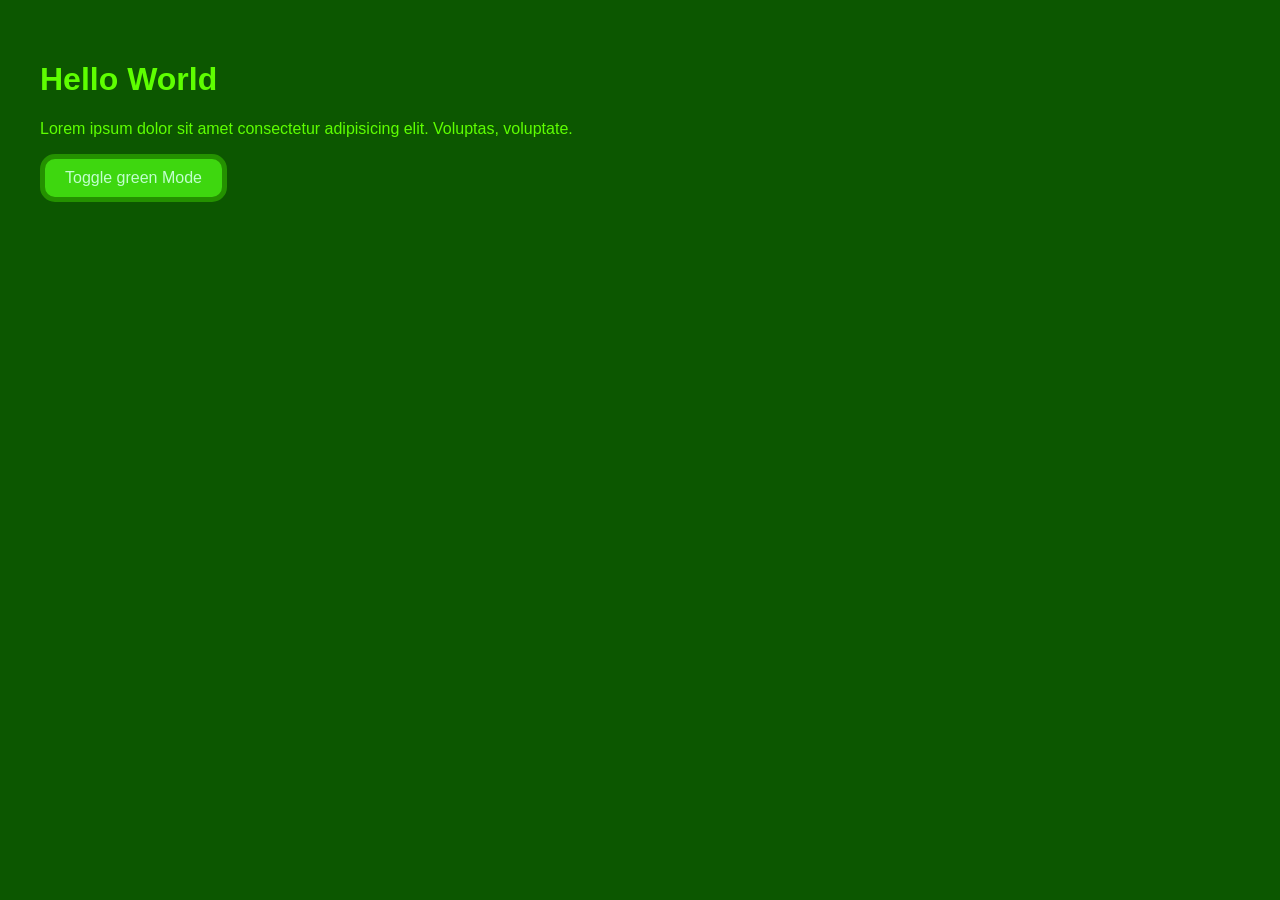
<file: dark mode test/index.html>
<!DOCTYPE html>
<html lang="en">

<head>
    <meta charset="UTF-8">
    <meta name="viewport" content="width=device-width, initial-scale=1.0">
    <title>Document</title>
    <link rel="stylesheet" href="style.css">
    <link rel="stylesheet" href="greenmode.css" id="green-mode-stylesheet">
</head>

<body>
    <h1>Hello World</h1>
    <p>Lorem ipsum dolor sit amet consectetur adipisicing elit. Voluptas, voluptate.</p>

    <button id="toggle-green-mode">Toggle <span>green</span> Mode</button>

    <script>
        const toggleButton = document.getElementById('toggle-green-mode');
        toggleButton.addEventListener('click', () => {
            document.getElementById('green-mode-stylesheet').disabled = !document.getElementById('green-mode-stylesheet').disabled;
        });
    </script>



</body>

</html>
</file>
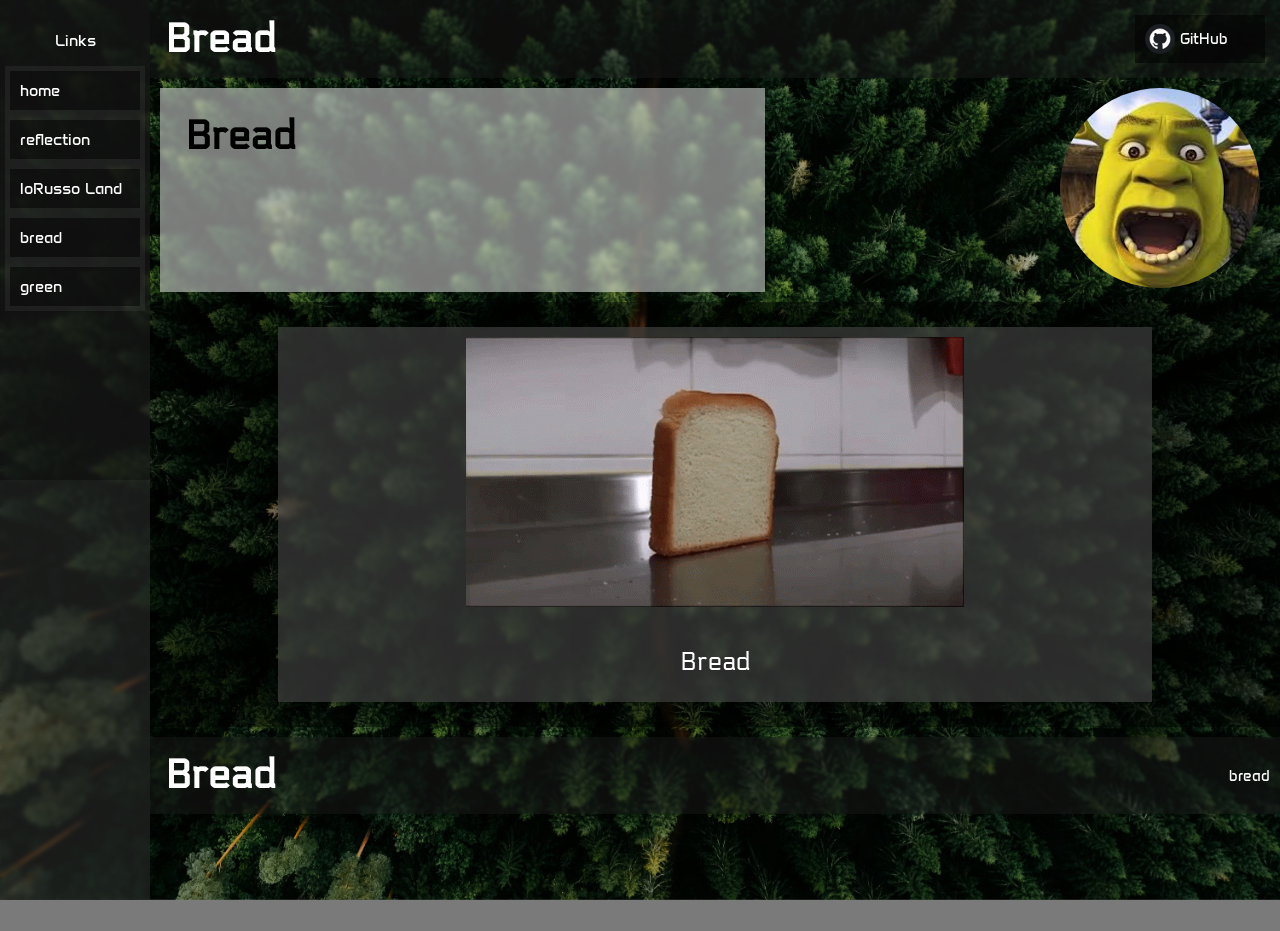
<file: bread.html>
<!DOCTYPE html>
<html lang="en">

<head>
    <title>Bread | Potatoguy1238</title>
    <meta charset="UTF-8">
    <meta name="viewport" content="width=device-width, initial-scale=1.0">
    <link rel="icon" href="pfp.png">

    <link rel="preconnect" href="https://fonts.googleapis.com">
    <link rel="preconnect" href="https://fonts.gstatic.com" crossorigin>
    <link href="https://fonts.googleapis.com/css2?family=Anta&family=Electrolize&display=swap" rel="stylesheet">

    <link rel="stylesheet" href="style.css">

</head>

<body>
    <div class="background">
        <img src="pine-background.png" alt="pine background">
    </div>
    <div class="sidebar">
        <div class="toolbox">
            <p>Links</p>
            <nav class="links">
                <a href="index.html">home</a>
                <a href="reflection.html">reflection</a>
                <a href="lorussoland.html">loRusso Land</a>
                <a href="bread.html">bread</a>
                <a href="green.html">green</a>
            </nav>


        </div>
    </div>
    <div class=" page-layout">
        <header>
            <h1>Bread</h1>

            <a class="head-a" href="https://github.com/potatoguy1238">
                <img src=" github-icon.png" alt="GitHub">
                <p>GitHub</p>
            </a>

        </header>
        <div class="intro-box">
            <div class="intro">
                <h1>Bread</h1>
            </div>
            <div class="logo">
                <img src="pfp.png" alt="shrenk">
            </div>
        </div>
        <main class="bigbox-container">
            <Div class="bigbox">
                <img src="bread.gif" alt="bread">
                <p>Bread</p>
            </Div>
        </main>
        <footer>
            <div>
                <h1>Bread</h1>
            </div>
            <p>bread</p>
        </footer>
    </div>
</body>


</html>
</file>
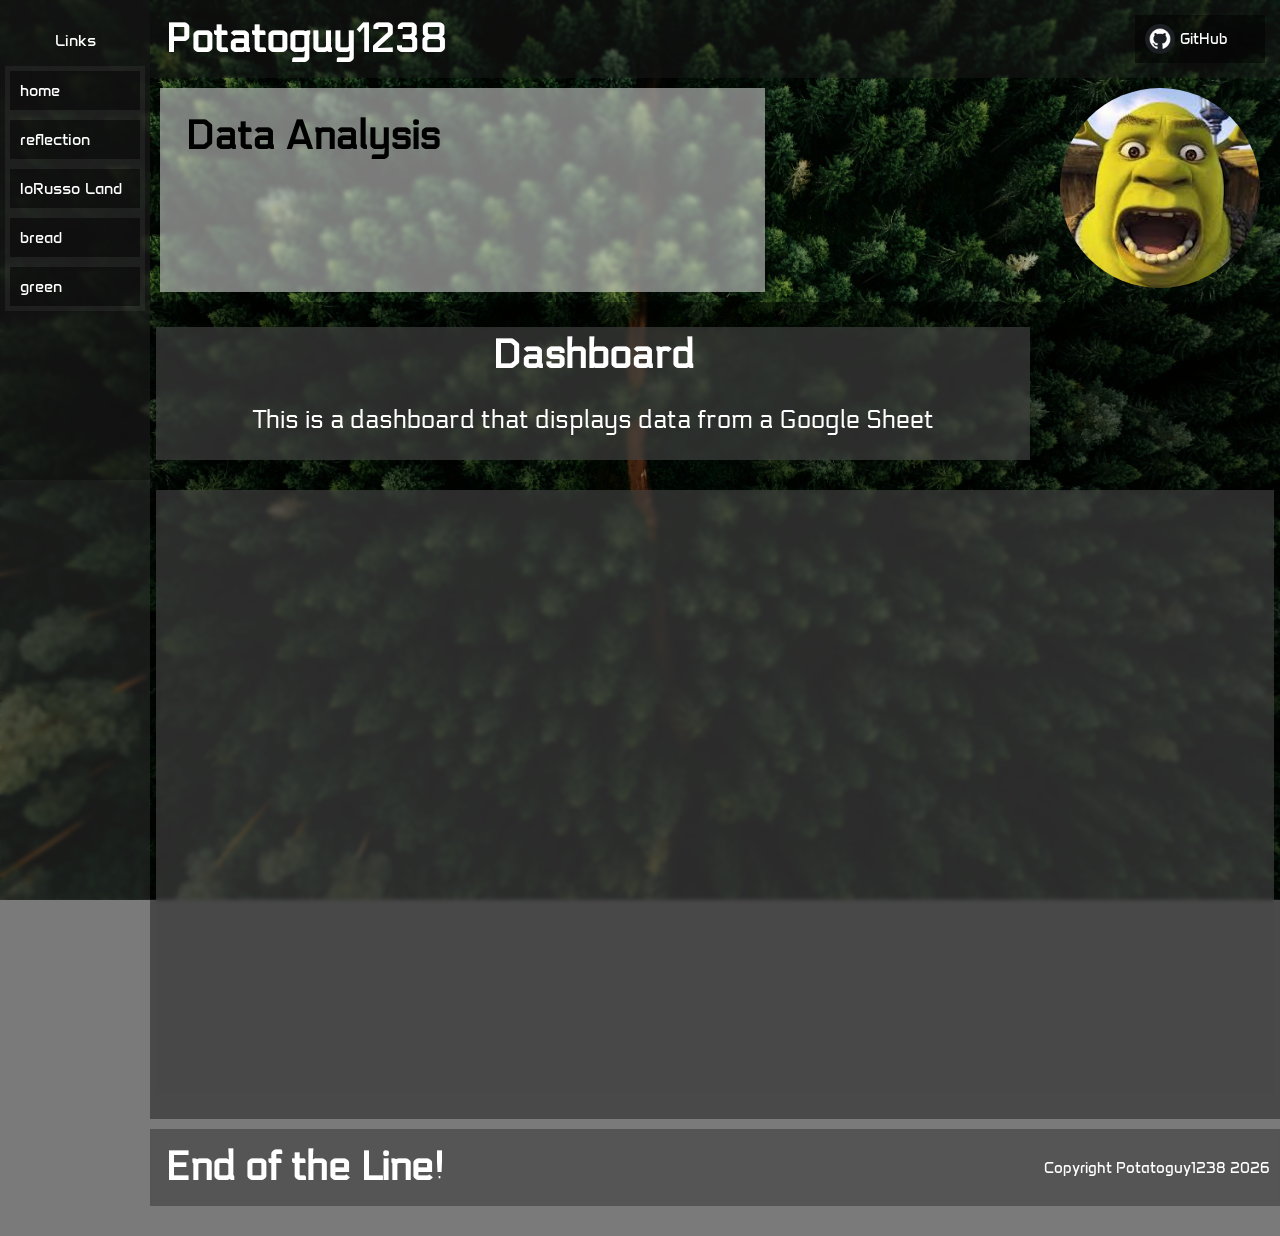
<file: dashboard.html>
<!DOCTYPE html>
<html lang="en">

<head>
    <title>Title | Potatoguy1238</title>
    <meta charset="UTF-8">
    <meta name="viewport" content="width=device-width, initial-scale=1.0">
    <link rel="icon" href="pfp.png">

    <link rel="preconnect" href="https://fonts.googleapis.com">
    <link rel="preconnect" href="https://fonts.gstatic.com" crossorigin>
    <link href="https://fonts.googleapis.com/css2?family=Anta&family=Electrolize&display=swap" rel="stylesheet">

    <link rel="stylesheet" href="style.css">

</head>

<body>
    <div class="background">
        <img src="pine-background.png" alt="pine background">
    </div>
    <div class="sidebar">
        <div class="toolbox">
            <p>Links</p>
            <nav class="links">
                <a href="index.html">home</a>
                <a href="reflection.html">reflection</a>
                <a href="lorussoland.html">loRusso Land</a>
                <a href="bread.html">bread</a>
                <a href="green.html">green</a>
            </nav>


        </div>
    </div>
    <div class=" page-layout">
        <header>
            <h1>Potatoguy1238</h1>

            <a class="head-a" target="_blank" rel="noopener noreferrer" href="https://github.com/potatoguy1238">
                <img src=" github-icon.png" alt="GitHub">
                <p>GitHub</p>
            </a>

        </header>
        <div class="intro-box">
            <div class="intro">
                <h1>Data Analysis</h1>
            </div>
            <div class="logo">
                <img src="pfp.png" alt="shrenk">
            </div>
        </div>
        <main class="bigbox-container">
            <div class="bigbox">
                <h1>Dashboard</h1>
                <p>This is a dashboard that displays data from a Google Sheet</p>
            </div>
            <div class="superbigbox">

                <iframe class="dashboard"
                    src="https://docs.google.com/spreadsheets/d/e/2PACX-1vSKnXmsDGOPQfkVc8MSf9TgPEZ5m_FxecDIQoRQB_cN9pw0jR25POB_Hq7R-IC8yJc2kJsPQzE4iekr/pubhtml?gid=832866436&amp;single=true&amp;widget=true&amp;headers=false"></iframe>
            </div>
        </main>
        <footer>
            <div>
                <h1>End of the Line!</h1>
            </div>
            <p>Copyright Potatoguy1238 2026</p>
        </footer>
    </div>

</body>


</html>
</file>
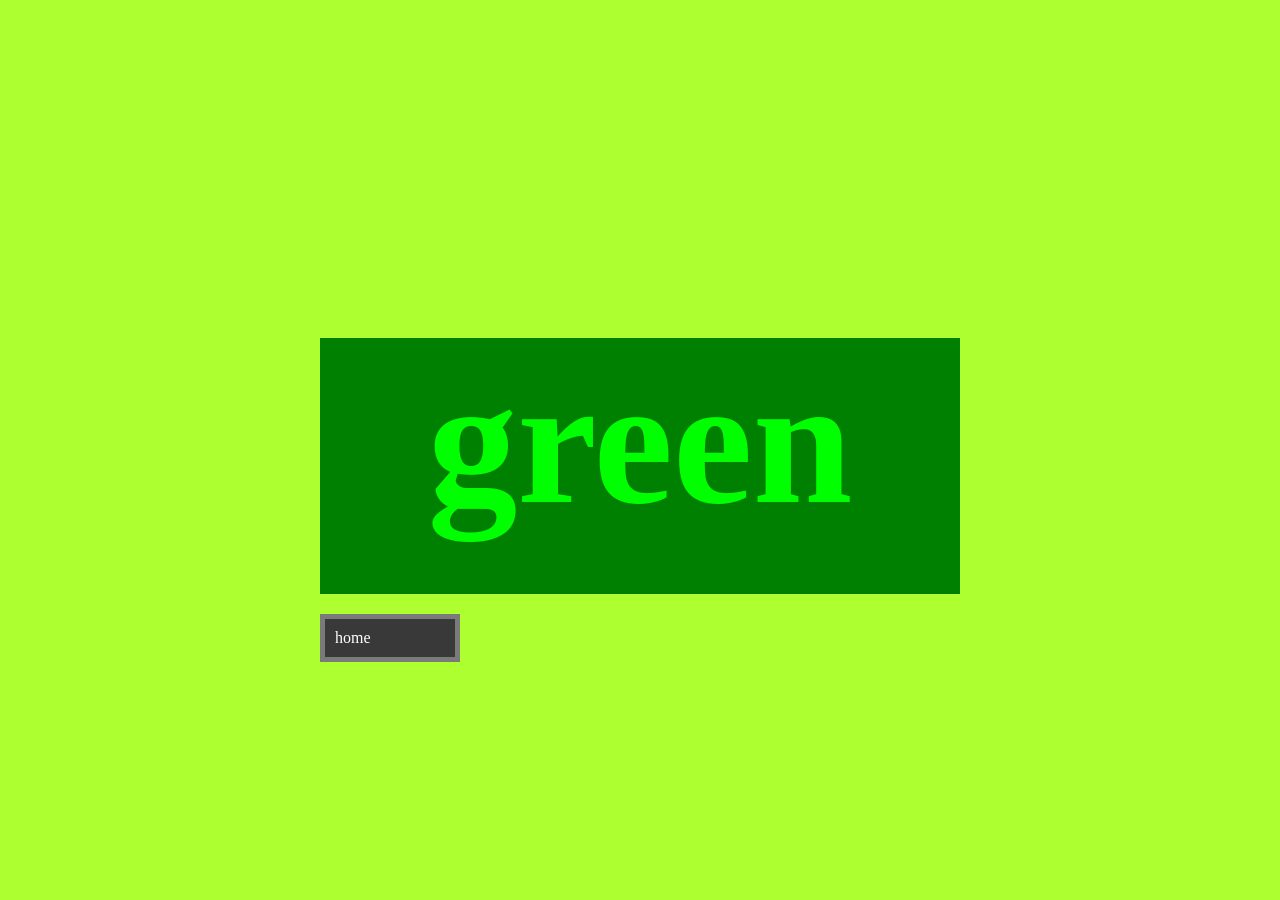
<file: Green.html>
<!DOCTYPE html>
<html lang="en">

<head>
    <title>Green | Potatoguy1238</title>
    <meta charset="UTF-8">
    <meta name="viewport" content="width=device-width, initial-scale=1.0">
    <link rel="icon" href="pfp.png">

    <link rel="stylesheet" href="green.css">

</head>

<body>
    <main class="green">
        <h1>green</h1>
    </main>

    <nav class="links">
        <a href="index.html">home</a>
    </nav>
</body>


</html>
</file>
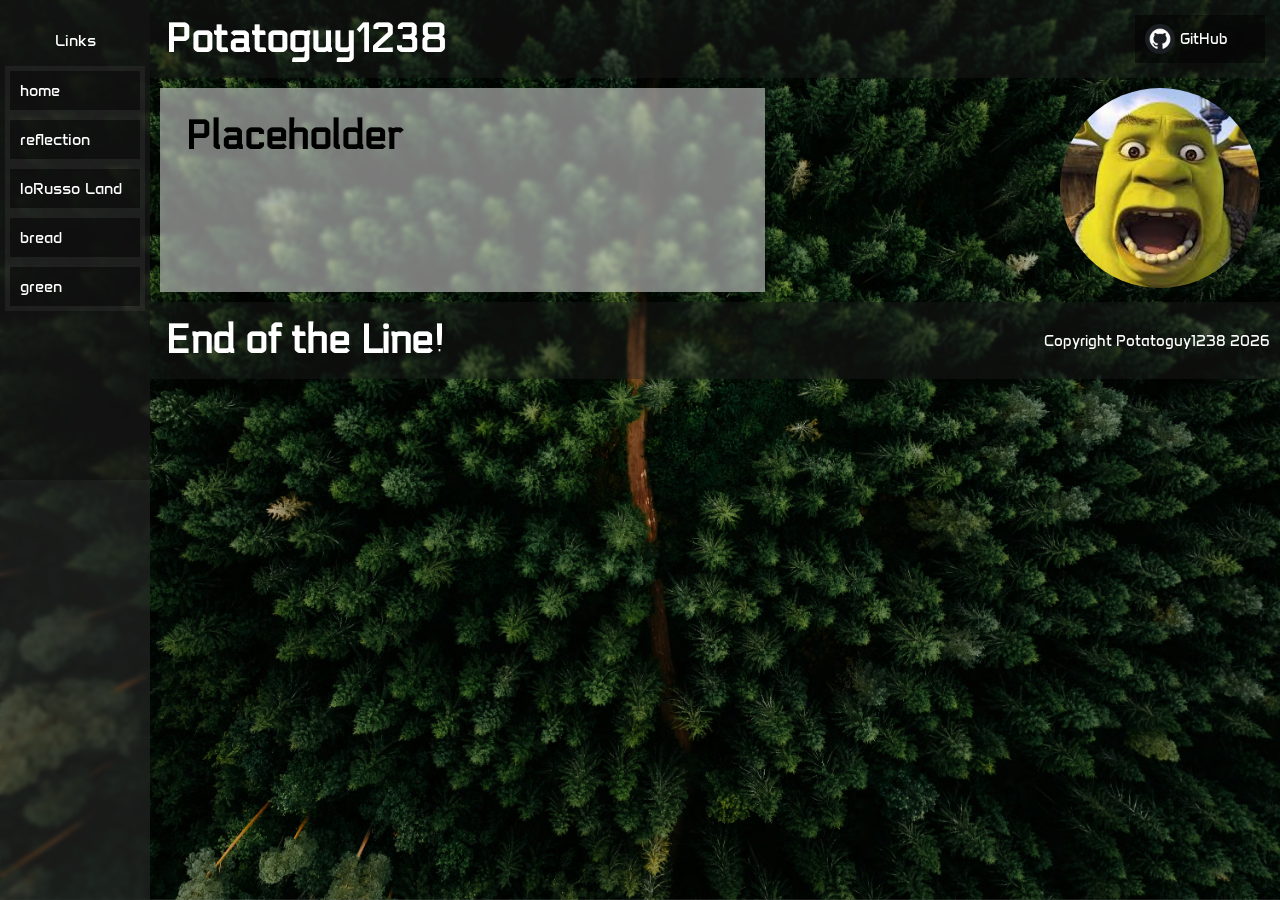
<file: html-temlplate.html>
<!DOCTYPE html>
<html lang="en">

<head>
    <title>Title | Potatoguy1238</title>
    <meta charset="UTF-8">
    <meta name="viewport" content="width=device-width, initial-scale=1.0">
    <link rel="icon" href="pfp.png">

    <link rel="preconnect" href="https://fonts.googleapis.com">
    <link rel="preconnect" href="https://fonts.gstatic.com" crossorigin>
    <link href="https://fonts.googleapis.com/css2?family=Anta&family=Electrolize&display=swap" rel="stylesheet">

    <link rel="stylesheet" href="style.css">

</head>

<body>
    <div class="background">
        <img src="pine-background.png" alt="pine background">
    </div>
    <div class="sidebar">
        <div class="toolbox">
            <p>Links</p>
            <nav class="links">
                <a href="index.html">home</a>
                <a href="reflection.html">reflection</a>
                <a href="lorussoland.html">loRusso Land</a>
                <a href="bread.html">bread</a>
                <a href="green.html">green</a>
            </nav>


        </div>
    </div>
    <div class=" page-layout">
        <header>
            <h1>Potatoguy1238</h1>

            <a class="head-a" target="_blank" rel="noopener noreferrer" href="https://github.com/potatoguy1238">
                <img src=" github-icon.png" alt="GitHub">
                <p>GitHub</p>
            </a>

        </header>
        <div class="intro-box">
            <div class="intro">
                <h1>Placeholder</h1>
            </div>
            <div class="logo">
                <img src="pfp.png" alt="shrenk">
            </div>
        </div>
        <!-- page content goes here -->
        <footer>
            <div>
                <h1>End of the Line!</h1>
            </div>
            <p>Copyright Potatoguy1238 2026</p>
        </footer>
    </div>

</body>


</html>
</file>
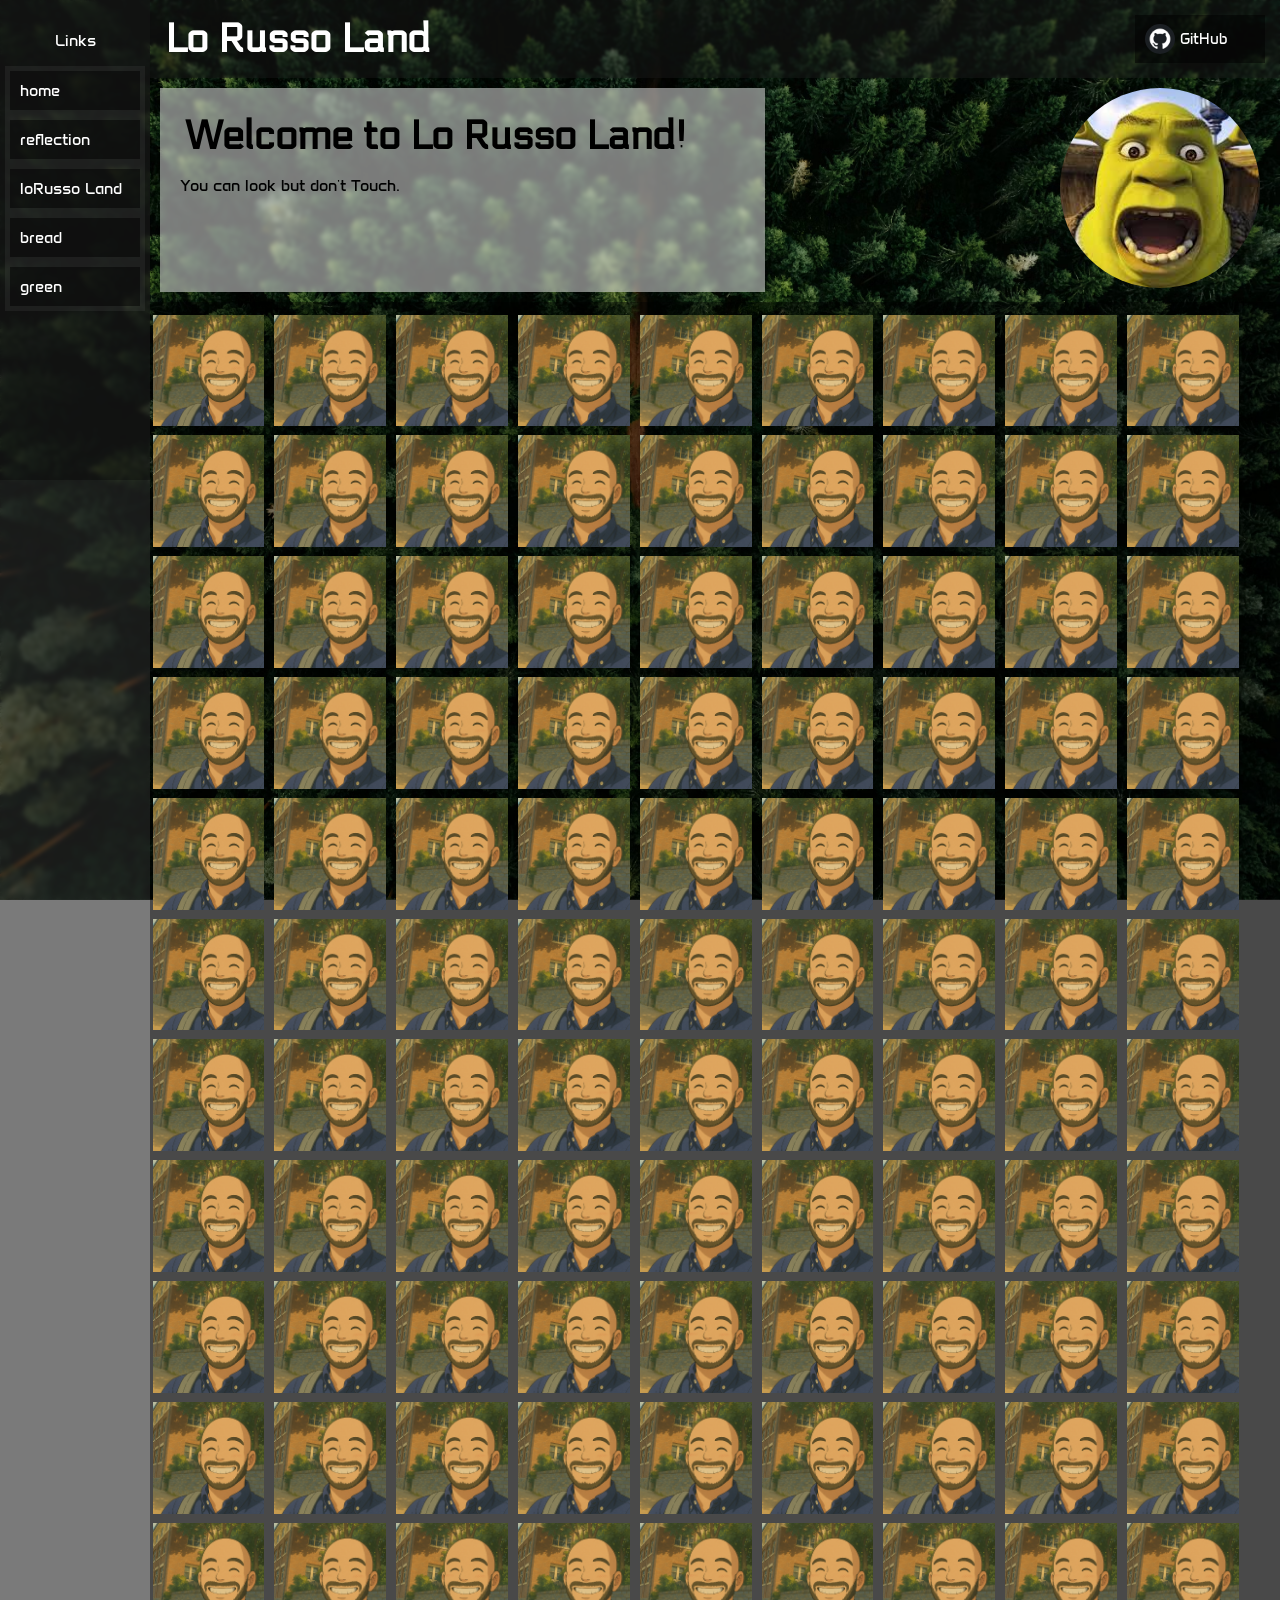
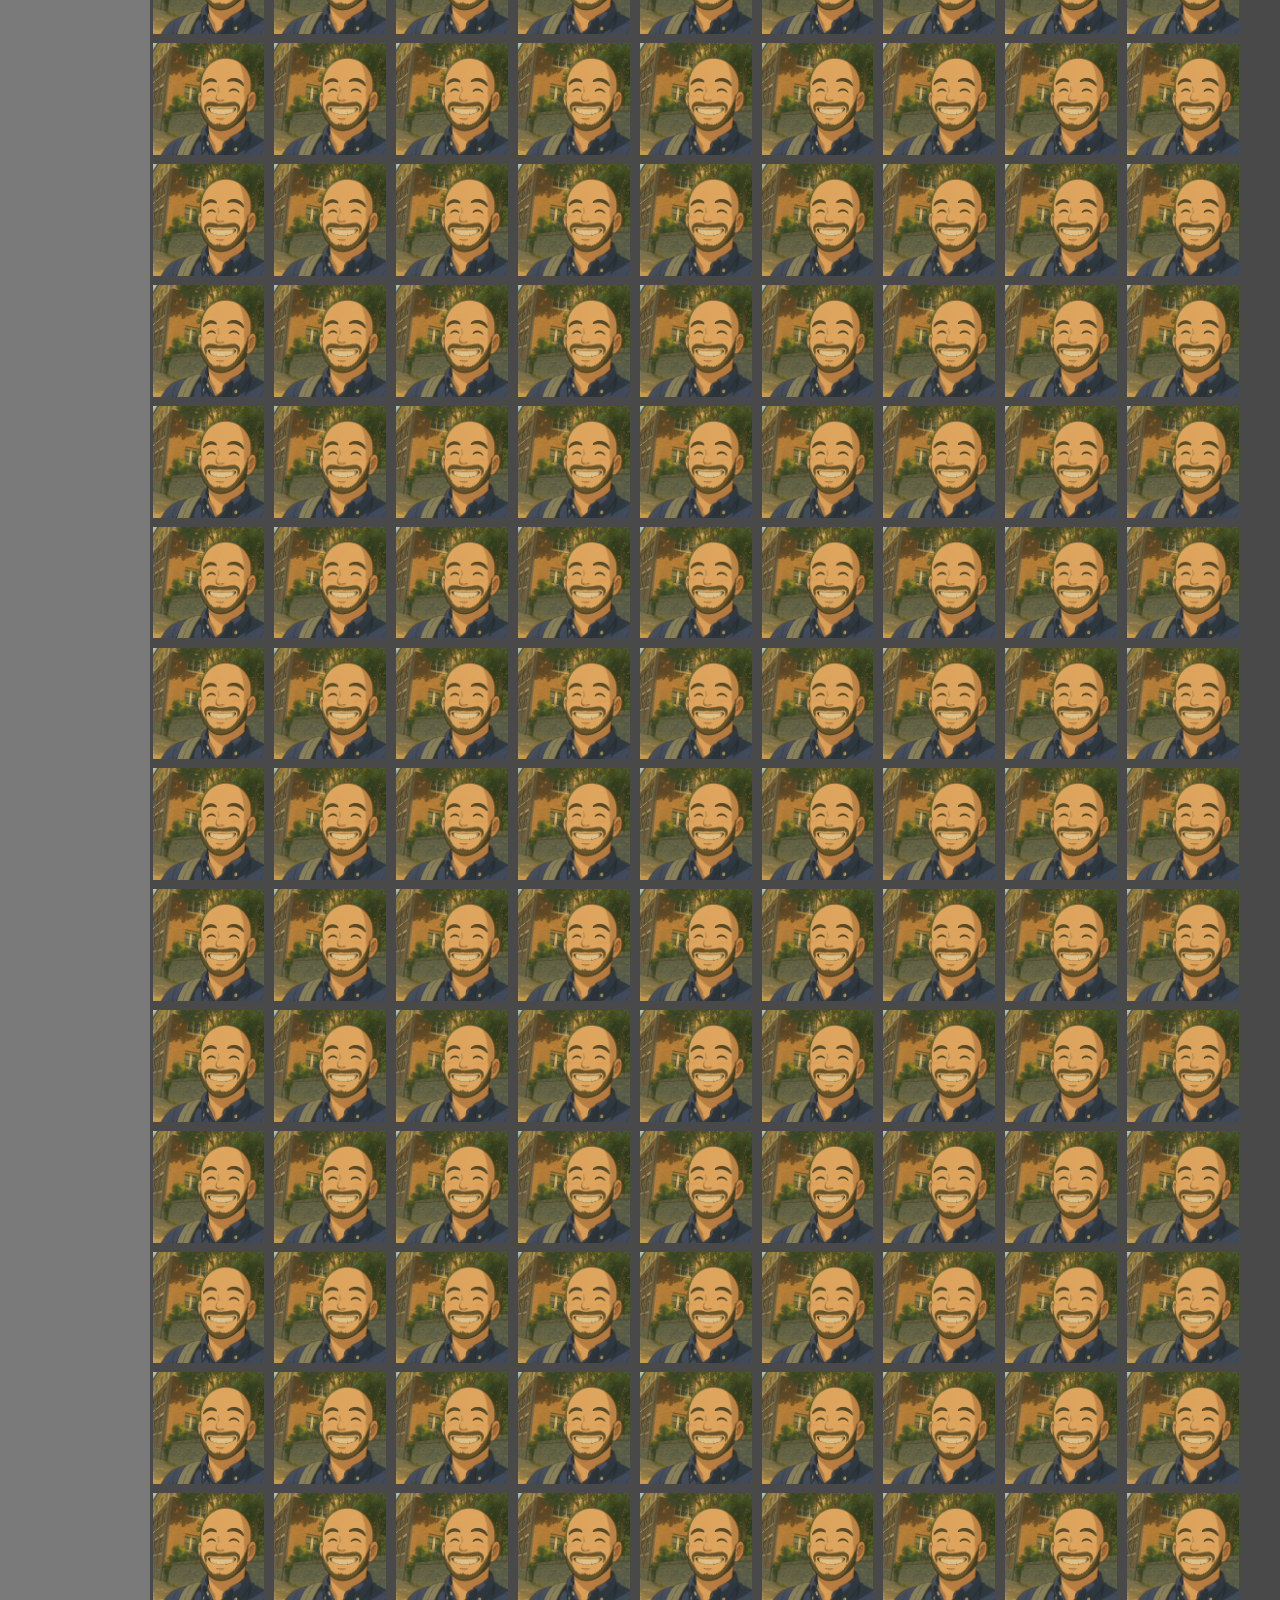
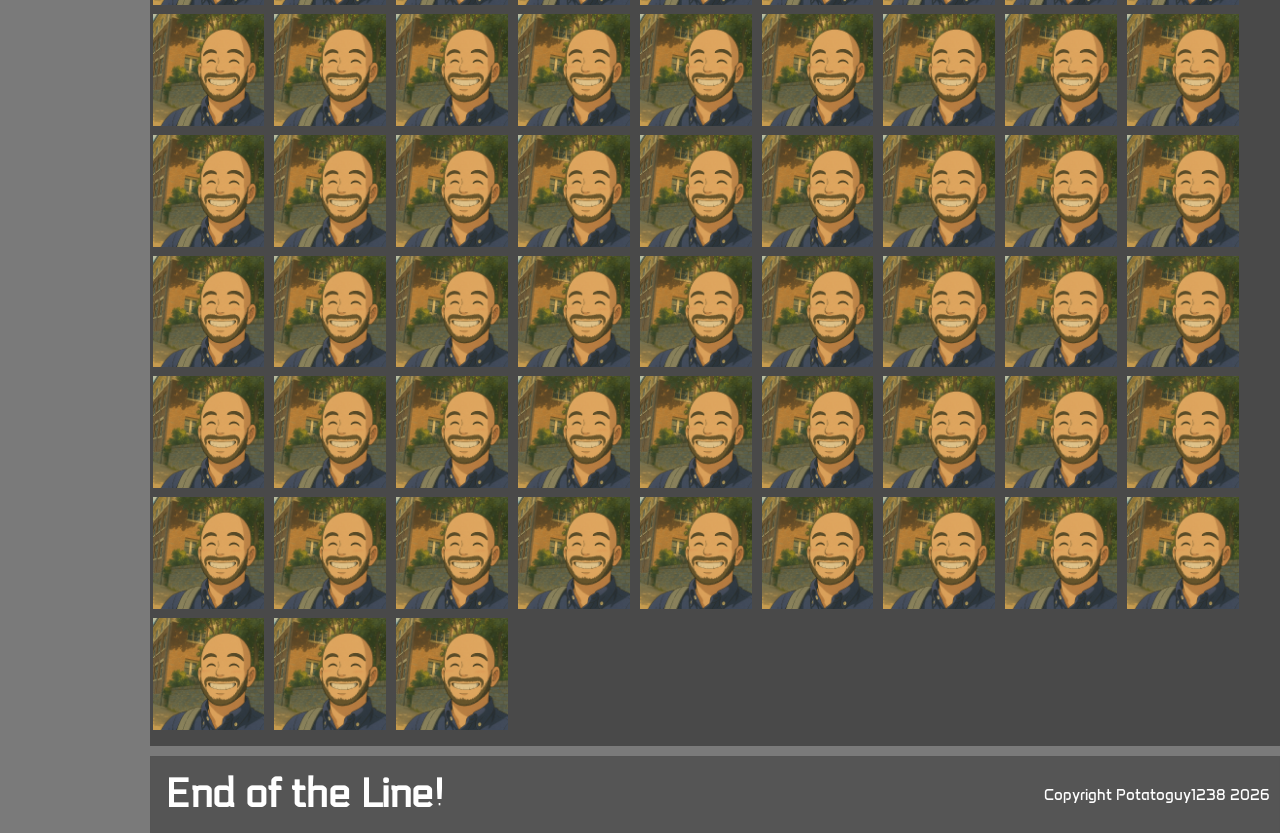
<file: lorussoland.html>
<!DOCTYPE html>
<html lang="en">

<head>
    <title>Lo Russo Land | Potatoguy1238</title>
    <meta charset="UTF-8">
    <meta name="viewport" content="width=device-width, initial-scale=1.0">
    <link rel="icon" href="pfp.png">

    <link rel="preconnect" href="https://fonts.googleapis.com">
    <link rel="preconnect" href="https://fonts.gstatic.com" crossorigin>
    <link href="https://fonts.googleapis.com/css2?family=Anta&family=Electrolize&display=swap" rel="stylesheet">

    <link rel="stylesheet" href="style.css">

</head>

<body>
    <div class="background">
        <img src="pine-background.png" alt="pine background">
    </div>
    <div class="sidebar">
        <div class="toolbox">
            <p>Links</p>
            <nav class="links">
                <a href="index.html">home</a>
                <a href="reflection.html">reflection</a>
                <a href="lorussoland.html">loRusso Land</a>
                <a href="bread.html">bread</a>
                <a href="green.html">green</a>
            </nav>


        </div>
    </div>
    <div class=" page-layout">
        <header>
            <h1>Lo Russo Land</h1>

            <a class="head-a" target="_blank" rel="noopener noreferrer" href="https://github.com/potatoguy1238">
                <img src=" github-icon.png" alt="GitHub">
                <p>GitHub</p>
            </a>

        </header>
        <div class="intro-box">
            <div class="intro">
                <h1>Welcome to Lo Russo Land!</h1>
                <p>You can look but don't Touch.</p>
            </div>
            <div class="logo">
                <img src="pfp.png" alt="shrenk">
            </div>
        </div>
        <main class="bigbox-container">
            <Div class="lorussoland-image">
                <img src="Untitled (700 x 700 px).png" alt="Lorussoland Image">
                <img src="Untitled (700 x 700 px).png" alt="Lorussoland Image">
                <img src="Untitled (700 x 700 px).png" alt="Lorussoland Image">
                <img src="Untitled (700 x 700 px).png" alt="Lorussoland Image">
                <img src="Untitled (700 x 700 px).png" alt="Lorussoland Image">
                <img src="Untitled (700 x 700 px).png" alt="Lorussoland Image">
                <img src="Untitled (700 x 700 px).png" alt="Lorussoland Image">
                <img src="Untitled (700 x 700 px).png" alt="Lorussoland Image">
                <img src="Untitled (700 x 700 px).png" alt="Lorussoland Image">
                <img src="Untitled (700 x 700 px).png" alt="Lorussoland Image">
                <img src="Untitled (700 x 700 px).png" alt="Lorussoland Image">
                <img src="Untitled (700 x 700 px).png" alt="Lorussoland Image">
                <img src="Untitled (700 x 700 px).png" alt="Lorussoland Image">
                <img src="Untitled (700 x 700 px).png" alt="Lorussoland Image">
                <img src="Untitled (700 x 700 px).png" alt="Lorussoland Image">
                <img src="Untitled (700 x 700 px).png" alt="Lorussoland Image">
                <img src="Untitled (700 x 700 px).png" alt="Lorussoland Image">
                <img src="Untitled (700 x 700 px).png" alt="Lorussoland Image">
                <img src="Untitled (700 x 700 px).png" alt="Lorussoland Image">
                <img src="Untitled (700 x 700 px).png" alt="Lorussoland Image">
                <img src="Untitled (700 x 700 px).png" alt="Lorussoland Image">
                <img src="Untitled (700 x 700 px).png" alt="Lorussoland Image">
                <img src="Untitled (700 x 700 px).png" alt="Lorussoland Image">
                <img src="Untitled (700 x 700 px).png" alt="Lorussoland Image">
                <img src="Untitled (700 x 700 px).png" alt="Lorussoland Image">
                <img src="Untitled (700 x 700 px).png" alt="Lorussoland Image">
                <img src="Untitled (700 x 700 px).png" alt="Lorussoland Image">
                <img src="Untitled (700 x 700 px).png" alt="Lorussoland Image">
                <img src="Untitled (700 x 700 px).png" alt="Lorussoland Image">
                <img src="Untitled (700 x 700 px).png" alt="Lorussoland Image">
                <img src="Untitled (700 x 700 px).png" alt="Lorussoland Image">
                <img src="Untitled (700 x 700 px).png" alt="Lorussoland Image">
                <img src="Untitled (700 x 700 px).png" alt="Lorussoland Image">
                <img src="Untitled (700 x 700 px).png" alt="Lorussoland Image">
                <img src="Untitled (700 x 700 px).png" alt="Lorussoland Image">
                <img src="Untitled (700 x 700 px).png" alt="Lorussoland Image">
                <img src="Untitled (700 x 700 px).png" alt="Lorussoland Image">
                <img src="Untitled (700 x 700 px).png" alt="Lorussoland Image">
                <img src="Untitled (700 x 700 px).png" alt="Lorussoland Image">
                <img src="Untitled (700 x 700 px).png" alt="Lorussoland Image">
                <img src="Untitled (700 x 700 px).png" alt="Lorussoland Image">
                <img src="Untitled (700 x 700 px).png" alt="Lorussoland Image">
                <img src="Untitled (700 x 700 px).png" alt="Lorussoland Image">
                <img src="Untitled (700 x 700 px).png" alt="Lorussoland Image">
                <img src="Untitled (700 x 700 px).png" alt="Lorussoland Image">
                <img src="Untitled (700 x 700 px).png" alt="Lorussoland Image">
                <img src="Untitled (700 x 700 px).png" alt="Lorussoland Image">
                <img src="Untitled (700 x 700 px).png" alt="Lorussoland Image">
                <img src="Untitled (700 x 700 px).png" alt="Lorussoland Image">
                <img src="Untitled (700 x 700 px).png" alt="Lorussoland Image">
                <img src="Untitled (700 x 700 px).png" alt="Lorussoland Image">
                <img src="Untitled (700 x 700 px).png" alt="Lorussoland Image">
                <img src="Untitled (700 x 700 px).png" alt="Lorussoland Image">
                <img src="Untitled (700 x 700 px).png" alt="Lorussoland Image">
                <img src="Untitled (700 x 700 px).png" alt="Lorussoland Image">
                <img src="Untitled (700 x 700 px).png" alt="Lorussoland Image">
                <img src="Untitled (700 x 700 px).png" alt="Lorussoland Image">
                <img src="Untitled (700 x 700 px).png" alt="Lorussoland Image">
                <img src="Untitled (700 x 700 px).png" alt="Lorussoland Image">
                <img src="Untitled (700 x 700 px).png" alt="Lorussoland Image">
                <img src="Untitled (700 x 700 px).png" alt="Lorussoland Image">
                <img src="Untitled (700 x 700 px).png" alt="Lorussoland Image">
                <img src="Untitled (700 x 700 px).png" alt="Lorussoland Image">
                <img src="Untitled (700 x 700 px).png" alt="Lorussoland Image">
                <img src="Untitled (700 x 700 px).png" alt="Lorussoland Image">
                <img src="Untitled (700 x 700 px).png" alt="Lorussoland Image">
                <img src="Untitled (700 x 700 px).png" alt="Lorussoland Image">
                <img src="Untitled (700 x 700 px).png" alt="Lorussoland Image">
                <img src="Untitled (700 x 700 px).png" alt="Lorussoland Image">
                <img src="Untitled (700 x 700 px).png" alt="Lorussoland Image">
                <img src="Untitled (700 x 700 px).png" alt="Lorussoland Image">
                <img src="Untitled (700 x 700 px).png" alt="Lorussoland Image">
                <img src="Untitled (700 x 700 px).png" alt="Lorussoland Image">
                <img src="Untitled (700 x 700 px).png" alt="Lorussoland Image">
                <img src="Untitled (700 x 700 px).png" alt="Lorussoland Image">
                <img src="Untitled (700 x 700 px).png" alt="Lorussoland Image">
                <img src="Untitled (700 x 700 px).png" alt="Lorussoland Image">
                <img src="Untitled (700 x 700 px).png" alt="Lorussoland Image">
                <img src="Untitled (700 x 700 px).png" alt="Lorussoland Image">
                <img src="Untitled (700 x 700 px).png" alt="Lorussoland Image">
                <img src="Untitled (700 x 700 px).png" alt="Lorussoland Image">
                <img src="Untitled (700 x 700 px).png" alt="Lorussoland Image">
                <img src="Untitled (700 x 700 px).png" alt="Lorussoland Image">
                <img src="Untitled (700 x 700 px).png" alt="Lorussoland Image">
                <img src="Untitled (700 x 700 px).png" alt="Lorussoland Image">
                <img src="Untitled (700 x 700 px).png" alt="Lorussoland Image">
                <img src="Untitled (700 x 700 px).png" alt="Lorussoland Image">
                <img src="Untitled (700 x 700 px).png" alt="Lorussoland Image">
                <img src="Untitled (700 x 700 px).png" alt="Lorussoland Image">
                <img src="Untitled (700 x 700 px).png" alt="Lorussoland Image">
                <img src="Untitled (700 x 700 px).png" alt="Lorussoland Image">
                <img src="Untitled (700 x 700 px).png" alt="Lorussoland Image">
                <img src="Untitled (700 x 700 px).png" alt="Lorussoland Image">
                <img src="Untitled (700 x 700 px).png" alt="Lorussoland Image">
                <img src="Untitled (700 x 700 px).png" alt="Lorussoland Image">
                <img src="Untitled (700 x 700 px).png" alt="Lorussoland Image">
                <img src="Untitled (700 x 700 px).png" alt="Lorussoland Image">
                <img src="Untitled (700 x 700 px).png" alt="Lorussoland Image">
                <img src="Untitled (700 x 700 px).png" alt="Lorussoland Image">
                <img src="Untitled (700 x 700 px).png" alt="Lorussoland Image">
                <img src="Untitled (700 x 700 px).png" alt="Lorussoland Image">
                <img src="Untitled (700 x 700 px).png" alt="Lorussoland Image">
                <img src="Untitled (700 x 700 px).png" alt="Lorussoland Image">
                <img src="Untitled (700 x 700 px).png" alt="Lorussoland Image">
                <img src="Untitled (700 x 700 px).png" alt="Lorussoland Image">
                <img src="Untitled (700 x 700 px).png" alt="Lorussoland Image">
                <img src="Untitled (700 x 700 px).png" alt="Lorussoland Image">
                <img src="Untitled (700 x 700 px).png" alt="Lorussoland Image">
                <img src="Untitled (700 x 700 px).png" alt="Lorussoland Image">
                <img src="Untitled (700 x 700 px).png" alt="Lorussoland Image">
                <img src="Untitled (700 x 700 px).png" alt="Lorussoland Image">
                <img src="Untitled (700 x 700 px).png" alt="Lorussoland Image">
                <img src="Untitled (700 x 700 px).png" alt="Lorussoland Image">
                <img src="Untitled (700 x 700 px).png" alt="Lorussoland Image">
                <img src="Untitled (700 x 700 px).png" alt="Lorussoland Image">
                <img src="Untitled (700 x 700 px).png" alt="Lorussoland Image">
                <img src="Untitled (700 x 700 px).png" alt="Lorussoland Image">
                <img src="Untitled (700 x 700 px).png" alt="Lorussoland Image">
                <img src="Untitled (700 x 700 px).png" alt="Lorussoland Image">
                <img src="Untitled (700 x 700 px).png" alt="Lorussoland Image">
                <img src="Untitled (700 x 700 px).png" alt="Lorussoland Image">
                <img src="Untitled (700 x 700 px).png" alt="Lorussoland Image">
                <img src="Untitled (700 x 700 px).png" alt="Lorussoland Image">
                <img src="Untitled (700 x 700 px).png" alt="Lorussoland Image">
                <img src="Untitled (700 x 700 px).png" alt="Lorussoland Image">
                <img src="Untitled (700 x 700 px).png" alt="Lorussoland Image">
                <img src="Untitled (700 x 700 px).png" alt="Lorussoland Image">
                <img src="Untitled (700 x 700 px).png" alt="Lorussoland Image">
                <img src="Untitled (700 x 700 px).png" alt="Lorussoland Image">
                <img src="Untitled (700 x 700 px).png" alt="Lorussoland Image">
                <img src="Untitled (700 x 700 px).png" alt="Lorussoland Image">
                <img src="Untitled (700 x 700 px).png" alt="Lorussoland Image">
                <img src="Untitled (700 x 700 px).png" alt="Lorussoland Image">
                <img src="Untitled (700 x 700 px).png" alt="Lorussoland Image">
                <img src="Untitled (700 x 700 px).png" alt="Lorussoland Image">
                <img src="Untitled (700 x 700 px).png" alt="Lorussoland Image">
                <img src="Untitled (700 x 700 px).png" alt="Lorussoland Image">
                <img src="Untitled (700 x 700 px).png" alt="Lorussoland Image">
                <img src="Untitled (700 x 700 px).png" alt="Lorussoland Image">
                <img src="Untitled (700 x 700 px).png" alt="Lorussoland Image">
                <img src="Untitled (700 x 700 px).png" alt="Lorussoland Image">
                <img src="Untitled (700 x 700 px).png" alt="Lorussoland Image">
                <img src="Untitled (700 x 700 px).png" alt="Lorussoland Image">
                <img src="Untitled (700 x 700 px).png" alt="Lorussoland Image">
                <img src="Untitled (700 x 700 px).png" alt="Lorussoland Image">
                <img src="Untitled (700 x 700 px).png" alt="Lorussoland Image">
                <img src="Untitled (700 x 700 px).png" alt="Lorussoland Image">
                <img src="Untitled (700 x 700 px).png" alt="Lorussoland Image">
                <img src="Untitled (700 x 700 px).png" alt="Lorussoland Image">
                <img src="Untitled (700 x 700 px).png" alt="Lorussoland Image">
                <img src="Untitled (700 x 700 px).png" alt="Lorussoland Image">
                <img src="Untitled (700 x 700 px).png" alt="Lorussoland Image">
                <img src="Untitled (700 x 700 px).png" alt="Lorussoland Image">
                <img src="Untitled (700 x 700 px).png" alt="Lorussoland Image">
                <img src="Untitled (700 x 700 px).png" alt="Lorussoland Image">
                <img src="Untitled (700 x 700 px).png" alt="Lorussoland Image">
                <img src="Untitled (700 x 700 px).png" alt="Lorussoland Image">
                <img src="Untitled (700 x 700 px).png" alt="Lorussoland Image">
                <img src="Untitled (700 x 700 px).png" alt="Lorussoland Image">
                <img src="Untitled (700 x 700 px).png" alt="Lorussoland Image">
                <img src="Untitled (700 x 700 px).png" alt="Lorussoland Image">
                <img src="Untitled (700 x 700 px).png" alt="Lorussoland Image">
                <img src="Untitled (700 x 700 px).png" alt="Lorussoland Image">
                <img src="Untitled (700 x 700 px).png" alt="Lorussoland Image">
                <img src="Untitled (700 x 700 px).png" alt="Lorussoland Image">
                <img src="Untitled (700 x 700 px).png" alt="Lorussoland Image">
                <img src="Untitled (700 x 700 px).png" alt="Lorussoland Image">
                <img src="Untitled (700 x 700 px).png" alt="Lorussoland Image">
                <img src="Untitled (700 x 700 px).png" alt="Lorussoland Image">
                <img src="Untitled (700 x 700 px).png" alt="Lorussoland Image">
                <img src="Untitled (700 x 700 px).png" alt="Lorussoland Image">
                <img src="Untitled (700 x 700 px).png" alt="Lorussoland Image">
                <img src="Untitled (700 x 700 px).png" alt="Lorussoland Image">
                <img src="Untitled (700 x 700 px).png" alt="Lorussoland Image">
                <img src="Untitled (700 x 700 px).png" alt="Lorussoland Image">
                <img src="Untitled (700 x 700 px).png" alt="Lorussoland Image">
                <img src="Untitled (700 x 700 px).png" alt="Lorussoland Image">
                <img src="Untitled (700 x 700 px).png" alt="Lorussoland Image">
                <img src="Untitled (700 x 700 px).png" alt="Lorussoland Image">
                <img src="Untitled (700 x 700 px).png" alt="Lorussoland Image">
                <img src="Untitled (700 x 700 px).png" alt="Lorussoland Image">
                <img src="Untitled (700 x 700 px).png" alt="Lorussoland Image">
                <img src="Untitled (700 x 700 px).png" alt="Lorussoland Image">
                <img src="Untitled (700 x 700 px).png" alt="Lorussoland Image">
                <img src="Untitled (700 x 700 px).png" alt="Lorussoland Image">
                <img src="Untitled (700 x 700 px).png" alt="Lorussoland Image">
                <img src="Untitled (700 x 700 px).png" alt="Lorussoland Image">
                <img src="Untitled (700 x 700 px).png" alt="Lorussoland Image">
                <img src="Untitled (700 x 700 px).png" alt="Lorussoland Image">
                <img src="Untitled (700 x 700 px).png" alt="Lorussoland Image">
                <img src="Untitled (700 x 700 px).png" alt="Lorussoland Image">
                <img src="Untitled (700 x 700 px).png" alt="Lorussoland Image">
                <img src="Untitled (700 x 700 px).png" alt="Lorussoland Image">
                <img src="Untitled (700 x 700 px).png" alt="Lorussoland Image">
                <img src="Untitled (700 x 700 px).png" alt="Lorussoland Image">
                <img src="Untitled (700 x 700 px).png" alt="Lorussoland Image">
                <img src="Untitled (700 x 700 px).png" alt="Lorussoland Image">
                <img src="Untitled (700 x 700 px).png" alt="Lorussoland Image">
                <img src="Untitled (700 x 700 px).png" alt="Lorussoland Image">
                <img src="Untitled (700 x 700 px).png" alt="Lorussoland Image">
                <img src="Untitled (700 x 700 px).png" alt="Lorussoland Image">
                <img src="Untitled (700 x 700 px).png" alt="Lorussoland Image">
                <img src="Untitled (700 x 700 px).png" alt="Lorussoland Image">
                <img src="Untitled (700 x 700 px).png" alt="Lorussoland Image">
                <img src="Untitled (700 x 700 px).png" alt="Lorussoland Image">
                <img src="Untitled (700 x 700 px).png" alt="Lorussoland Image">
                <img src="Untitled (700 x 700 px).png" alt="Lorussoland Image">
                <img src="Untitled (700 x 700 px).png" alt="Lorussoland Image">
                <img src="Untitled (700 x 700 px).png" alt="Lorussoland Image">
                <img src="Untitled (700 x 700 px).png" alt="Lorussoland Image">
                <img src="Untitled (700 x 700 px).png" alt="Lorussoland Image">
                <img src="Untitled (700 x 700 px).png" alt="Lorussoland Image">
                <img src="Untitled (700 x 700 px).png" alt="Lorussoland Image">
                <img src="Untitled (700 x 700 px).png" alt="Lorussoland Image">
                <img src="Untitled (700 x 700 px).png" alt="Lorussoland Image">
                <img src="Untitled (700 x 700 px).png" alt="Lorussoland Image">
                <img src="Untitled (700 x 700 px).png" alt="Lorussoland Image">
                <img src="Untitled (700 x 700 px).png" alt="Lorussoland Image">
                <img src="Untitled (700 x 700 px).png" alt="Lorussoland Image">
                <img src="Untitled (700 x 700 px).png" alt="Lorussoland Image">
                <img src="Untitled (700 x 700 px).png" alt="Lorussoland Image">
                <img src="Untitled (700 x 700 px).png" alt="Lorussoland Image">
                <img src="Untitled (700 x 700 px).png" alt="Lorussoland Image">
                <img src="Untitled (700 x 700 px).png" alt="Lorussoland Image">
                <img src="Untitled (700 x 700 px).png" alt="Lorussoland Image">
                <img src="Untitled (700 x 700 px).png" alt="Lorussoland Image">
                <img src="Untitled (700 x 700 px).png" alt="Lorussoland Image">
                <img src="Untitled (700 x 700 px).png" alt="Lorussoland Image">
                <img src="Untitled (700 x 700 px).png" alt="Lorussoland Image">
                <img src="Untitled (700 x 700 px).png" alt="Lorussoland Image">
                <img src="Untitled (700 x 700 px).png" alt="Lorussoland Image">
                <img src="Untitled (700 x 700 px).png" alt="Lorussoland Image">
                <img src="Untitled (700 x 700 px).png" alt="Lorussoland Image">
                <img src="Untitled (700 x 700 px).png" alt="Lorussoland Image">
                <img src="Untitled (700 x 700 px).png" alt="Lorussoland Image">
                <img src="Untitled (700 x 700 px).png" alt="Lorussoland Image">
                <img src="Untitled (700 x 700 px).png" alt="Lorussoland Image">
                <img src="Untitled (700 x 700 px).png" alt="Lorussoland Image">
                <img src="Untitled (700 x 700 px).png" alt="Lorussoland Image">
                <img src="Untitled (700 x 700 px).png" alt="Lorussoland Image">
                <img src="Untitled (700 x 700 px).png" alt="Lorussoland Image">
                <img src="Untitled (700 x 700 px).png" alt="Lorussoland Image">
                <img src="Untitled (700 x 700 px).png" alt="Lorussoland Image">
                <img src="Untitled (700 x 700 px).png" alt="Lorussoland Image">
                <img src="Untitled (700 x 700 px).png" alt="Lorussoland Image">
                <img src="Untitled (700 x 700 px).png" alt="Lorussoland Image">
                <img src="Untitled (700 x 700 px).png" alt="Lorussoland Image">
                <img src="Untitled (700 x 700 px).png" alt="Lorussoland Image">
                <img src="Untitled (700 x 700 px).png" alt="Lorussoland Image">
                <img src="Untitled (700 x 700 px).png" alt="Lorussoland Image">
                <img src="Untitled (700 x 700 px).png" alt="Lorussoland Image">
                <img src="Untitled (700 x 700 px).png" alt="Lorussoland Image">
                <img src="Untitled (700 x 700 px).png" alt="Lorussoland Image">
                <img src="Untitled (700 x 700 px).png" alt="Lorussoland Image">
                <img src="Untitled (700 x 700 px).png" alt="Lorussoland Image">
                <img src="Untitled (700 x 700 px).png" alt="Lorussoland Image">
                <img src="Untitled (700 x 700 px).png" alt="Lorussoland Image">
                <img src="Untitled (700 x 700 px).png" alt="Lorussoland Image">
                <img src="Untitled (700 x 700 px).png" alt="Lorussoland Image">
                <img src="Untitled (700 x 700 px).png" alt="Lorussoland Image">
                <img src="Untitled (700 x 700 px).png" alt="Lorussoland Image">
                <img src="Untitled (700 x 700 px).png" alt="Lorussoland Image">
                <img src="Untitled (700 x 700 px).png" alt="Lorussoland Image">
                <img src="Untitled (700 x 700 px).png" alt="Lorussoland Image">
            </Div>
        </main>
        <footer>
            <div>
                <h1>End of the Line!</h1>
            </div>
            <p>Copyright Potatoguy1238 2026</p>
        </footer>
</body>


</html>
</file>
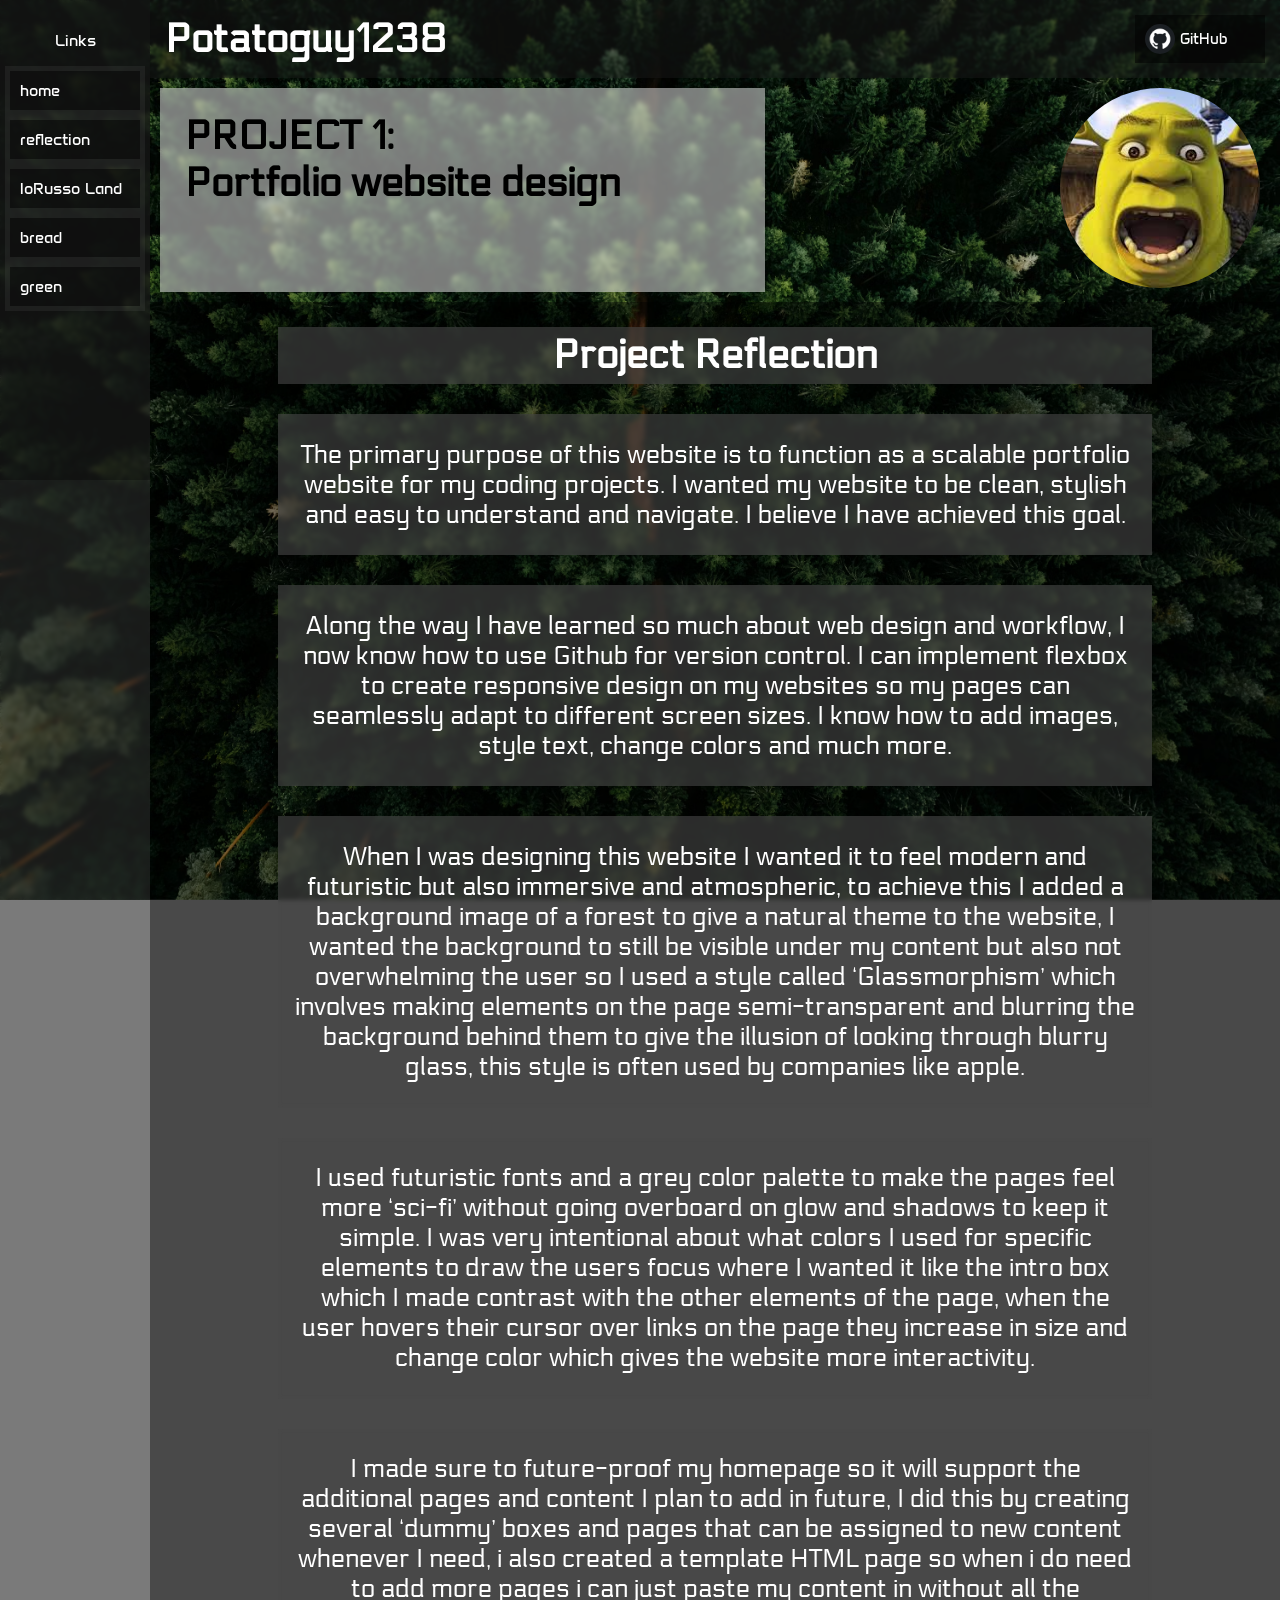
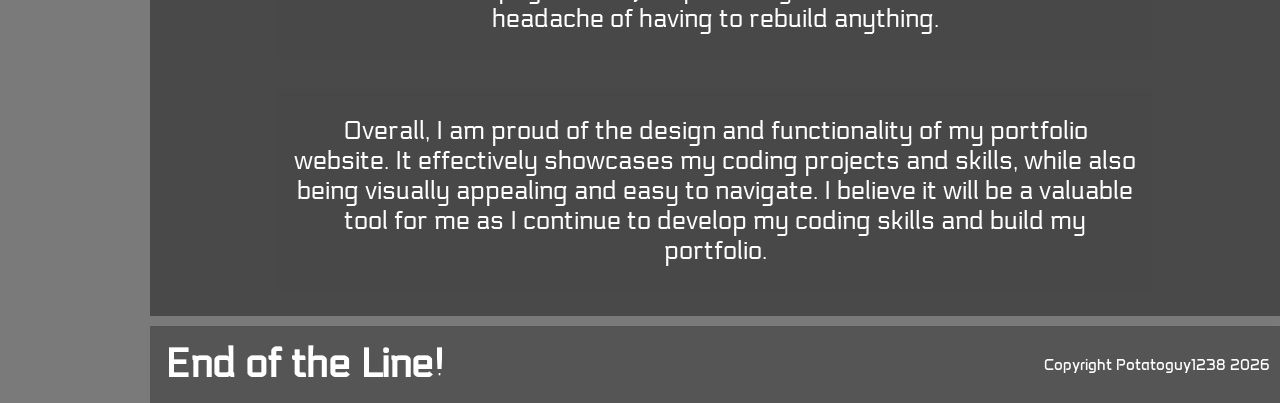
<file: project1.html>
<!DOCTYPE html>
<html lang="en">

<head>
    <title>Project 1 | Potatoguy1238</title>
    <meta charset="UTF-8">
    <meta name="viewport" content="width=device-width, initial-scale=1.0">
    <link rel="icon" href="pfp.png">

    <link rel="preconnect" href="https://fonts.googleapis.com">
    <link rel="preconnect" href="https://fonts.gstatic.com" crossorigin>
    <link href="https://fonts.googleapis.com/css2?family=Anta&family=Electrolize&display=swap" rel="stylesheet">

    <link rel="stylesheet" href="style.css">

</head>

<body>
    <div class="background">
        <img src="pine-background.png" alt="pine background">
    </div>
    <div class="sidebar">
        <div class="toolbox">
            <p>Links</p>
            <nav class="links">
                <a href="index.html">home</a>
                <a href="reflection.html">reflection</a>
                <a href="lorussoland.html">loRusso Land</a>
                <a href="bread.html">bread</a>
                <a href="green.html">green</a>
            </nav>


        </div>
    </div>
    <div class=" page-layout">
        <header>
            <h1>Potatoguy1238</h1>

            <a class="head-a" target="_blank" rel="noopener noreferrer" href="https://github.com/potatoguy1238">
                <img src=" github-icon.png" alt="GitHub">
                <p>GitHub</p>
            </a>

        </header>
        <div class="intro-box">
            <div class="intro">
                <h1>PROJECT 1: <br>
                    Portfolio website design
                </h1>
            </div>
            <div class="logo">
                <img src="pfp.png" alt="shrenk">
            </div>
        </div>
        <main class="bigbox-container">
            <div class="bigbox">
                <h1>Project Reflection</h1>
            </div>
            <Div class="bigbox">
                <p>The primary purpose of this website is to function as a scalable portfolio website for my coding
                    projects. I wanted my website to be clean, stylish and easy to understand and navigate. I
                    believe I
                    have achieved this goal.</p>
            </Div>
            <div class="bigbox">
                <p>Along the way I have learned so much about web design and workflow, I now know how to use Github for
                    version control. I can implement flexbox to create responsive design on my websites so my pages can
                    seamlessly adapt to different screen sizes. I know how to add images, style text, change colors and
                    much more.
                </p>
            </div>
            <div class="bigbox">
                <p>When I was designing this website I wanted it to feel modern and futuristic but also immersive and
                    atmospheric, to achieve this I added a background image of a forest to give a natural theme to the
                    website, I wanted the background to still be visible under my content but also not overwhelming the
                    user so I used a style called ‘Glassmorphism’ which involves making elements on the page
                    semi-transparent and blurring the background behind them to give the illusion of looking through
                    blurry glass, this style is often used by companies like apple.</p>
            </div>
            <div class="bigbox">
                <p> I used futuristic fonts and a grey color palette to make the pages feel more ‘sci-fi’ without going
                    overboard on glow and shadows to keep it simple. I was very intentional about what colors I used for
                    specific elements to draw the users focus where I wanted it like the intro box which I made contrast
                    with the other elements of the page, when the user hovers their cursor over links on the page they
                    increase in size and change color which gives the website more interactivity.
                </p>
            </div>
            <div class="bigbox">
                <p>I made sure to future-proof my homepage so it will support the additional pages and content I plan to
                    add in future, I did this by creating several ‘dummy’ boxes and pages that can be assigned to new
                    content whenever I need, i also created a template HTML page so when i do need to add more pages i
                    can just paste my content in without all the headache of having to rebuild anything.
                </p>
            </div>
            <div class="bigbox">
                <p>Overall, I am proud of the design and functionality of my portfolio website. It effectively
                    showcases my coding projects and skills, while also being visually appealing and easy to
                    navigate.
                    I believe it will be a valuable tool for me as I continue to develop my coding skills and build
                    my portfolio.</p>
            </div>
        </main>
        <footer>
            <div>
                <h1>End of the Line!</h1>
            </div>
            <p>Copyright Potatoguy1238 2026</p>
        </footer>
    </div>

</body>


</html>
</file>
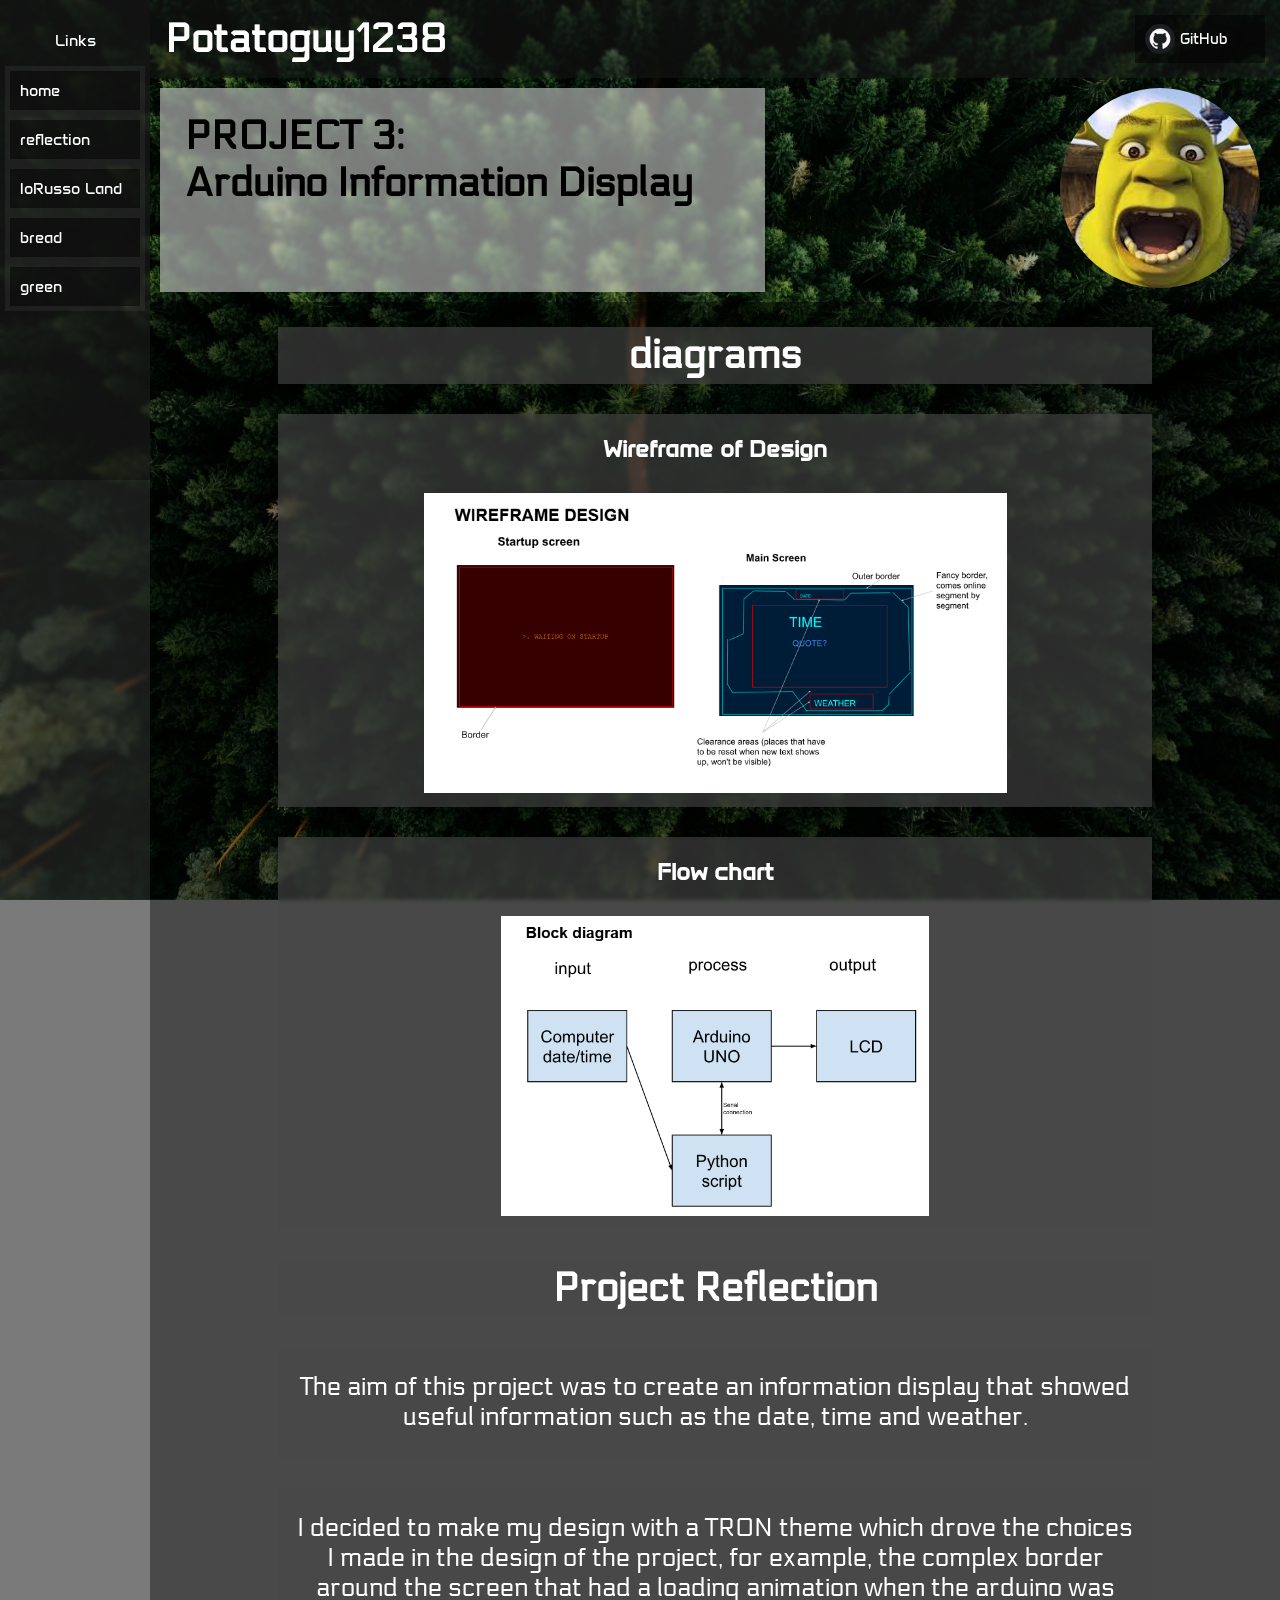
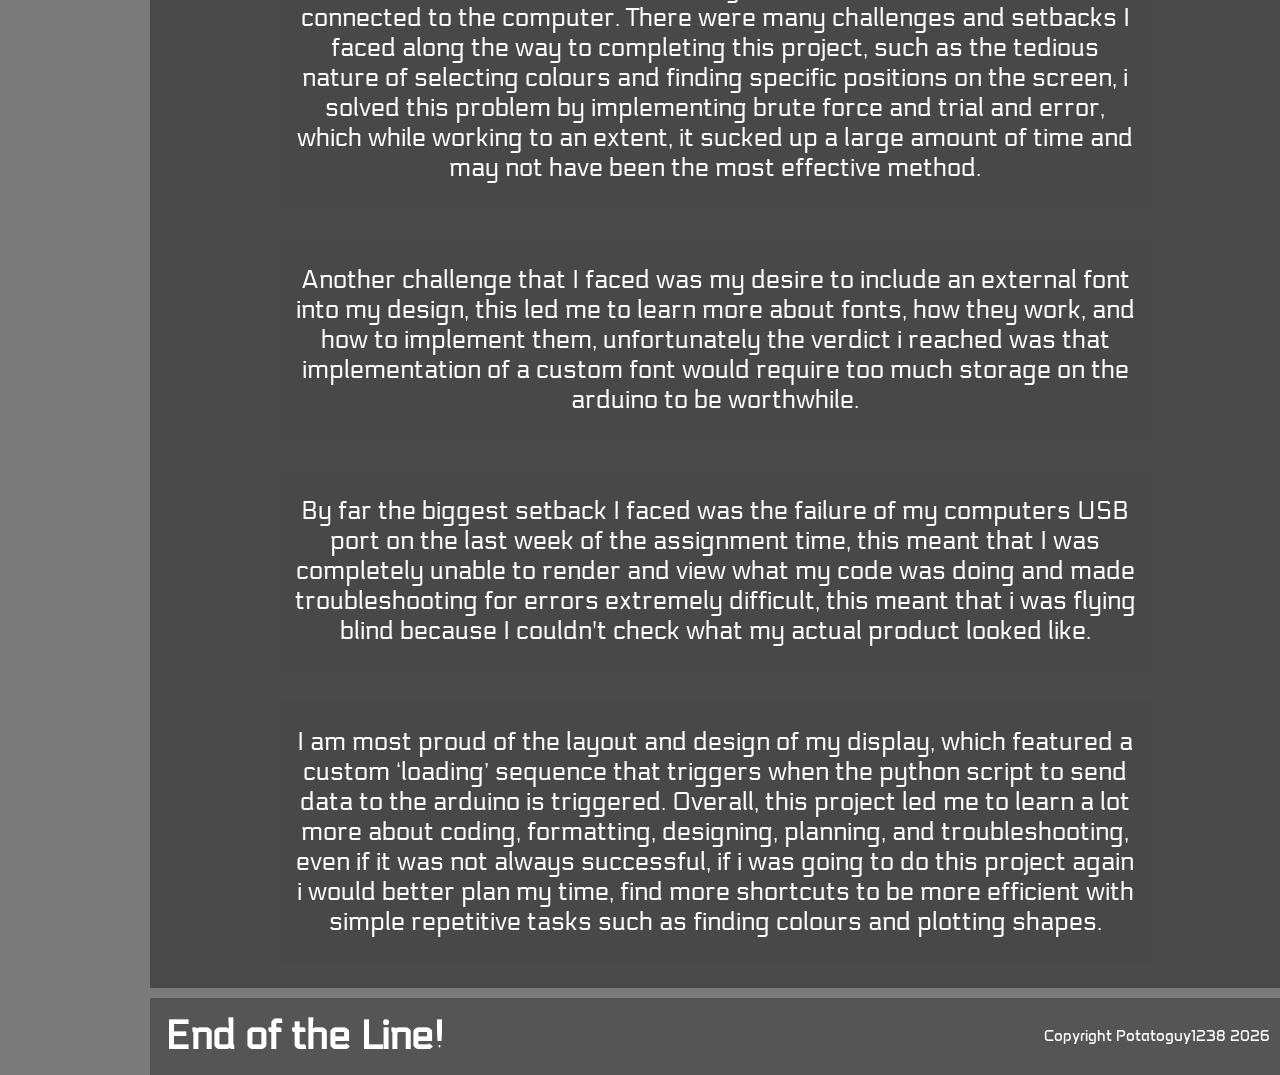
<file: project3.html>
<!DOCTYPE html>
<html lang="en">

<head>
    <title>Project 3 | Potatoguy1238</title>
    <meta charset="UTF-8">
    <meta name="viewport" content="width=device-width, initial-scale=1.0">
    <link rel="icon" href="pfp.png">

    <link rel="preconnect" href="https://fonts.googleapis.com">
    <link rel="preconnect" href="https://fonts.gstatic.com" crossorigin>
    <link href="https://fonts.googleapis.com/css2?family=Anta&family=Electrolize&display=swap" rel="stylesheet">

    <link rel="stylesheet" href="style.css">

</head>

<body>
    <div class="background">
        <img src="pine-background.png" alt="pine background">
    </div>
    <div class="sidebar">
        <div class="toolbox">
            <p>Links</p>
            <nav class="links">
                <a href="index.html">home</a>
                <a href="reflection.html">reflection</a>
                <a href="lorussoland.html">loRusso Land</a>
                <a href="bread.html">bread</a>
                <a href="green.html">green</a>
            </nav>


        </div>
    </div>
    <div class=" page-layout">
        <header>
            <h1>Potatoguy1238</h1>

            <a class="head-a" target="_blank" rel="noopener noreferrer" href="https://github.com/potatoguy1238">
                <img src=" github-icon.png" alt="GitHub">
                <p>GitHub</p>
            </a>

        </header>
        <div class="intro-box">
            <div class="intro">
                <h1>PROJECT 3: <br>
                    Arduino Information Display
                </h1>
            </div>
            <div class="logo">
                <img src="pfp.png" alt="shrenk">
            </div>
        </div>
        <main class="bigbox-container">

            <div class="bigbox">
                <h1>diagrams</h1>
            </div>

            <div class="bigbox">
                <h2>Wireframe of Design</h2>
                <div class="image-box2">
                    <img src="Screenshot 2026-10-23 145558.png" alt="wireframe of design">
                </div>
            </div>

            <div class="bigbox">
                <h2>Flow chart</h2>
                <div class="image-box2">
                    <img src="Screenshot 2026-10-23 145605.png" alt="flow chart">
                </div>
            </div>

            <div class="bigbox">
                <h1>Project Reflection</h1>
            </div>


            <Div class="bigbox">
                <p>The aim of this project was to create an information display that showed useful information such as
                    the date, time and weather.</p>
            </Div>


            <div class="bigbox">
                <p> I decided to make my design with a TRON theme which drove the choices I made in the design of the
                    project, for example, the complex border around the screen that had a loading animation when the
                    arduino was connected to the computer. There were many challenges and setbacks I faced along the way
                    to completing this project, such as the tedious nature of selecting colours and finding specific
                    positions on the screen, i solved this problem by implementing brute force and trial and error,
                    which while working to an extent, it sucked up a large amount of time and may not have been the most
                    effective method.
                </p>
            </div>
            <div class="bigbox">
                <p>Another challenge that I faced was my desire to include an external font into my design, this led me
                    to learn more about fonts, how they work, and how to implement them, unfortunately the verdict i
                    reached was that implementation of a custom font would require too much storage on the arduino to be
                    worthwhile. </p>
            </div>
            <div class="bigbox">
                <p> By far the biggest setback I faced was the failure of my computers USB port on the last week of the
                    assignment time, this meant that I was completely unable to render and view what my code was doing
                    and made troubleshooting for errors extremely difficult, this meant that i was flying blind because
                    I couldn't check what my actual product looked like.
                </p>
            </div>
            <div class="bigbox">
                <p>I am most proud of the layout and design of my display, which featured a custom ‘loading’ sequence
                    that triggers when the python script to send data to the arduino is triggered. Overall, this project
                    led me to learn a lot more about coding, formatting, designing, planning, and troubleshooting, even
                    if it was not always successful, if i was going to do this project again i would better plan my
                    time, find more shortcuts to be more efficient with simple repetitive tasks such as finding colours
                    and plotting shapes.

                </p>
            </div>

        </main>
        <footer>
            <div>
                <h1>End of the Line!</h1>
            </div>
            <p>Copyright Potatoguy1238 2026</p>
        </footer>
    </div>

</body>


</html>
</file>
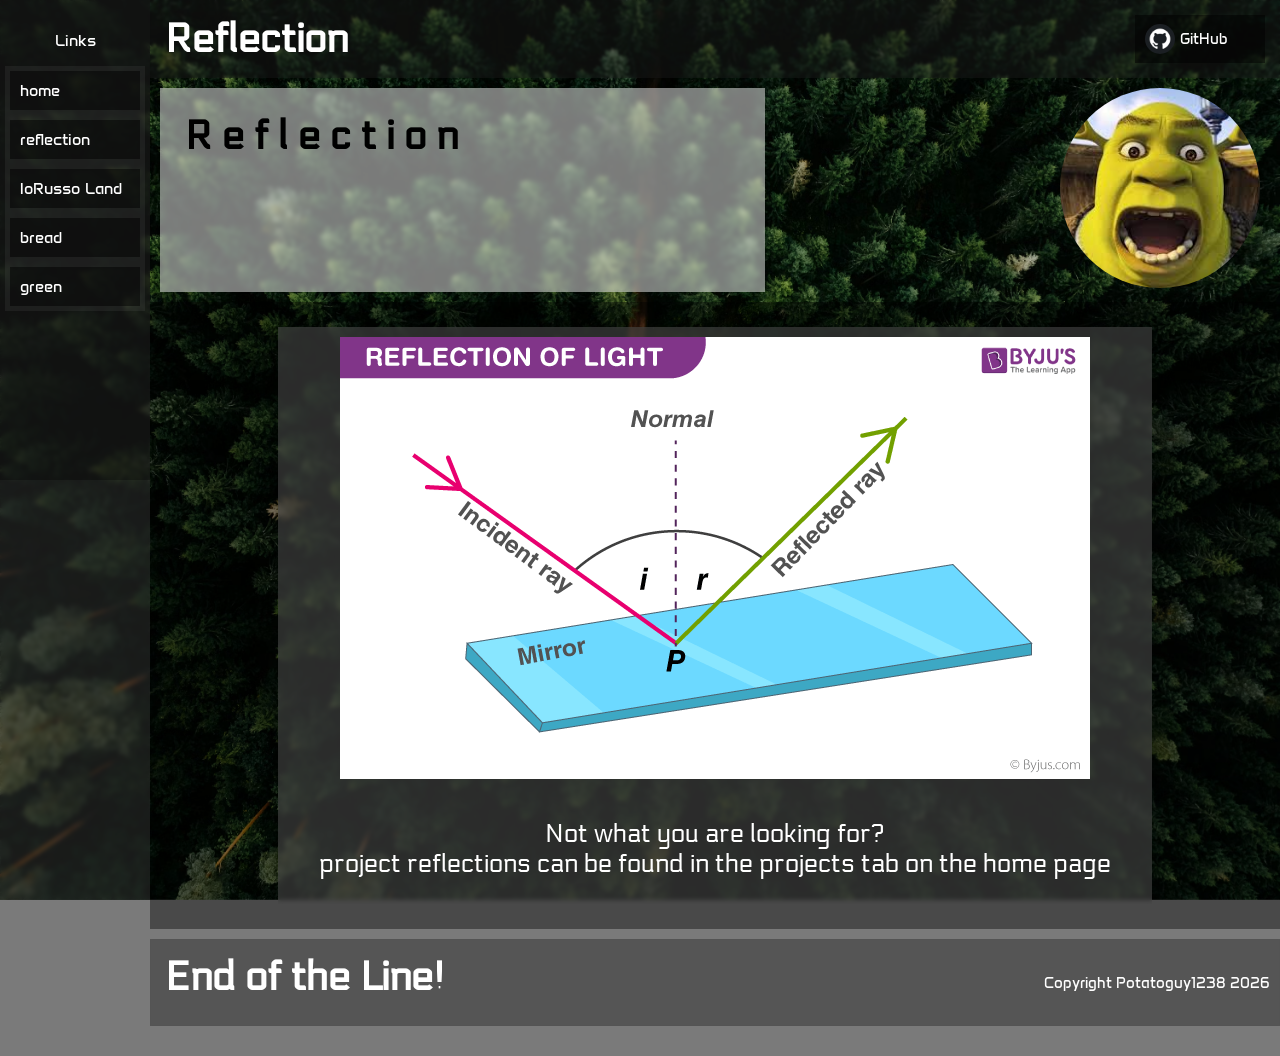
<file: reflection.html>
<!DOCTYPE html>
<html lang="en">

<head>
    <title>Reflection | Potatoguy1238</title>
    <meta charset="UTF-8">
    <meta name="viewport" content="width=device-width, initial-scale=1.0">
    <link rel="icon" href="pfp.png">

    <link rel="preconnect" href="https://fonts.googleapis.com">
    <link rel="preconnect" href="https://fonts.gstatic.com" crossorigin>
    <link href="https://fonts.googleapis.com/css2?family=Anta&family=Electrolize&display=swap" rel="stylesheet">

    <link rel="stylesheet" href="style.css">

</head>

<body>
    <div class="background">
        <img src="pine-background.png" alt="pine background">
    </div>
    <div class="sidebar">
        <div class="toolbox">
            <p>Links</p>
            <nav class="links">
                <a href="index.html">home</a>
                <a href="reflection.html">reflection</a>
                <a href="lorussoland.html">loRusso Land</a>
                <a href="bread.html">bread</a>
                <a href="green.html">green</a>
            </nav>


        </div>
    </div>
    <div class=" page-layout">
        <header>
            <h1>Reflection</h1>

            <a class="head-a" target="_blank" rel="noopener noreferrer" href="https://github.com/potatoguy1238">
                <img src=" github-icon.png" alt="GitHub">
                <p>GitHub</p>
            </a>

        </header>
        <div class="intro-box">
            <div class="intro">
                <h1>R e f l e c t i o n</h1>
            </div>
            <div class="logo">
                <img src="pfp.png" alt="shrenk">
            </div>
        </div>
        <main class="bigbox-container">
            <Div class="bigbox">
                <img src="reflection.png" alt="reflection">
                <p>Not what you are looking for? <br>
                    project reflections can be found in the projects tab on the home page
                </p>
            </Div>
        </main>
        <footer>
            <div>
                <h1>End of the Line!</h1>
                <p></p>
            </div>
            <p>Copyright Potatoguy1238 2026</p>
        </footer>
    </div>
</body>


</html>
</file>
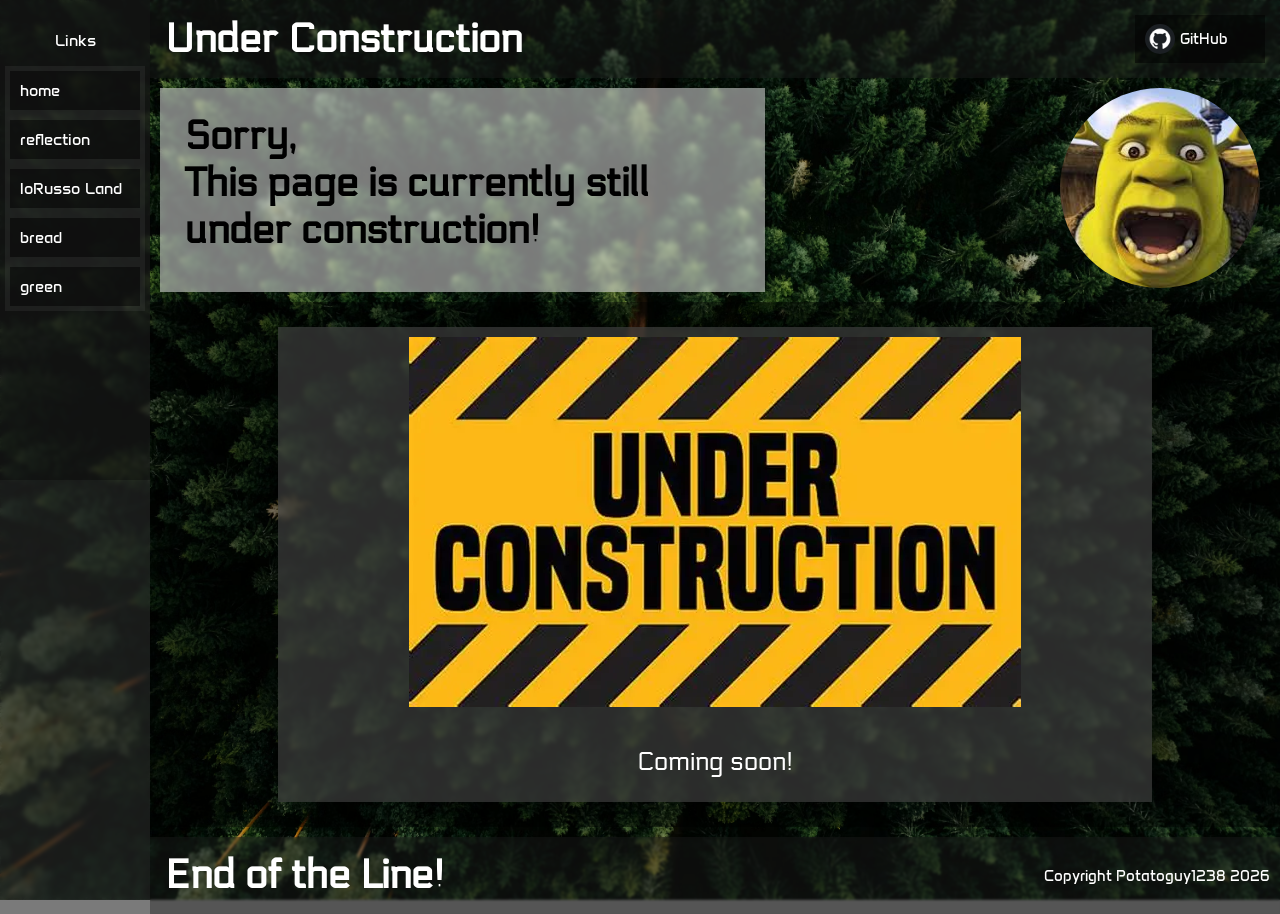
<file: under construction.html>
<!DOCTYPE html>
<html lang="en">

<head>
    <title>Bread | Potatoguy1238</title>
    <meta charset="UTF-8">
    <meta name="viewport" content="width=device-width, initial-scale=1.0">
    <link rel="icon" href="pfp.png">

    <link rel="preconnect" href="https://fonts.googleapis.com">
    <link rel="preconnect" href="https://fonts.gstatic.com" crossorigin>
    <link href="https://fonts.googleapis.com/css2?family=Anta&family=Electrolize&display=swap" rel="stylesheet">

    <link rel="stylesheet" href="style.css">

</head>

<body>
    <div class="background">
        <img src="pine-background.png" alt="pine background">
    </div>
    <div class="sidebar">
        <div class="toolbox">
            <p>Links</p>
            <nav class="links">
                <a href="index.html">home</a>
                <a href="reflection.html">reflection</a>
                <a href="lorussoland.html">loRusso Land</a>
                <a href="bread.html">bread</a>
                <a href="green.html">green</a>
            </nav>
        </div>
    </div>
    <div class=" page-layout">
        <header>
            <h1>Under Construction</h1>

            <a class="head-a" href="https://github.com/potatoguy1238">
                <img src=" github-icon.png" alt="GitHub">
                <p>GitHub</p>
            </a>

        </header>

        <div class="intro-box">
            <div class="intro">
                <h1>Sorry, <br>
                    This page is currently still under construction!</h1>
            </div>
            <div class="logo">
                <img src="pfp.png" alt="shrenk">
            </div>
        </div>
        <main class="bigbox-container">
            <Div class="bigbox">
                <img src="under-construction.png" alt="under construction">
                <p>Coming soon!</p>
            </Div>
        </main>
        <footer>
            <div>
                <h1>End of the Line!</h1>
            </div>
            <p>Copyright Potatoguy1238 2026</p>
        </footer>
    </div>
</body>


</html>
</file>
<file: dark mode test/style.css>
html,
body {
    background-color: white;
    color: black;
    font-family: Arial, sans-serif;
    margin: 0;
    padding: 20px;
}

button {
    background-color: rgb(62, 215, 15);
    color: rgb(193, 255, 206);

    border: 5px solid rgb(36, 145, 0);
    border-radius: 15px;
    padding: 10px 20px;
    cursor: pointer;
    font-size: 16px;
}

button:hover {
    transition: 0.2s;
    background-color: rgb(60, 166, 11);
    color: white;
    border-color: rgb(60, 255, 0);
    scale: 1.05;
}

button:active {
    background-color: rgb(119, 253, 119);
    color: white;
    transition: 0.1s;
    scale: 0.95;
}
</file>
<file: dark mode test/greenmode.css>
html,
body {
    background-color: rgb(12, 87, 0);
    color: rgb(94, 255, 0);
    font-family: Arial, sans-serif;
    margin: 0;
    padding: 20px;
}
</file>
<file: style.css>
body {
    font-family: "anta", sans-serif;
    font-weight: 400;
    font-style: normal;
    display: flex;
    flex-direction: column;
    flex-wrap: wrap;
    margin: 0;
    background-color: #7a7a7a;
    width: 100%;
}

header,
footer {
    background-color: rgba(30, 30, 30, 0.4);
    color: white;
    padding: 10px 0;
    padding-inline: 10px;
    max-width: calc(100%);
    display: flex;
    flex-direction: row;
    align-items: center;
    justify-content: space-between;
    font-size: 15px;
    backdrop-filter: blur(1px);

}

h1 {
    font-family: "Electrolize", sans-serif;
    font-size: 40px;
    margin: 5px;
}

.head-a img {
    width: 30px;
    border-radius: 100%;
}

.head-a {
    display: flex;
    flex-direction: row;
    align-items: center;
    gap: 5px;
    text-decoration: none;
    color: white;
    width: 110px;
    color: #ffffff;
    background-color: rgba(0, 0, 0, 0.5);
    padding-inline: 10px;
    margin: 5px;
    text-decoration: none;
}

.head-a:hover {
    transition: 0.2s;
    background-color: rgba(114, 114, 114, 0.7);
    transform: scale(1.05);
}

.project img {
    max-height: 60%;
}

.intro-box {
    height: max-content;
    width: calc(100%);
    display: flex;
    flex-wrap: wrap;
    flex-direction: row;
    justify-content: space-between;
}

.intro {
    padding: 20px;
    margin: 10px;
    background-color: rgba(244, 244, 244, 0.5);
    height: fit-content;
    width: calc(50%);
    height: auto;
    backdrop-filter: blur(2px);
}

.project-container {
    flex-grow: 1px;
    display: flex;
    flex-wrap: wrap;
    flex-direction: row;
    align-content: center;
    width: calc(100%);
    margin-bottom: 10px;
    background-color: rgba(0, 0, 0, 0.3);
    padding-block: 10px;

}

.bigbox-container {
    flex-grow: 1px;
    display: flex;
    flex-wrap: wrap;
    flex-direction: column;
    align-content: center;
    width: calc(100%);
    margin-bottom: 10px;
    background-color: rgba(0, 0, 0, 0.4);
    padding-block: 10px;

}

.bigbox p {
    font-family: "Electrolize", sans-serif;
    font-size: max(15px, 2vw);
    margin-inline: 15px;

}

.bigbox {
    background-color: rgba(73, 73, 73, 0.6);
    backdrop-filter: blur(2px);
    width: calc(100% - 20vw);
    height: fit-content;
    margin: 10px;
    margin-block: 15px;
    text-align: center;
    color: white;
}

.logo :hover {
    transition: 0.4s;
    transform: scale(1.05);
}

.bigbox img {
    width: calc(100%-40px);
    margin: 10px;
}

.toolbox {
    align-items: center;
    display: flex;
    flex-wrap: wrap;
    flex-flow: column;
    background-color: rgba(0, 0, 0, 0.3);
    width: 150px;
    height: 50%;
    padding-block: 15px;

}

.links {
    align-items: center;
    display: flex;
    flex-wrap: wrap;
    flex-direction: column;
    background-color: rgba(151, 151, 151, 0.1);

}

.sidebar a {
    width: 110px;
    color: #ffffff;
    background-color: rgba(0, 0, 0, 0.5);
    padding: 10px;
    margin: 5px;
    text-decoration: none;
}

.sidebar a:hover {
    transition: 0.2s;
    background-color: rgba(130, 130, 130, 0.7);
    transform: scale(1.1);
}

.project {
    background-color: rgba(65, 65, 65, 0.6);
    backdrop-filter: blur(1px);
    width: calc(100% / 2 - 20px);
    height: 300px;
    margin: 10px;
    text-align: center;
    min-width: 200px;
    text-decoration: none;
    color: rgb(255, 255, 255);
}

.project:hover {
    background-color: rgba(188, 188, 188, 0.6);
    backdrop-filter: blur(2px);
    transition: 0.3s;
    transform: scale(1.035);
    margin: auto;

}

.sidebar {
    position: fixed;
    background-color: rgba(42, 42, 42, 0.6);
    backdrop-filter: blur(2px);
    width: 150px;
    height: 100%;
    color: white;
}

.page-layout {
    padding-left: 150px;
}

.logo img {
    border-radius: 50%;
    aspect-ratio: 1 / 1;
    object-fit: cover;
    width: 200px;
    padding: 10px;
    margin-right: 10px;
}

.lorussoland-image img {
    width: calc(100% / 10 - 0.1vw);
    padding: 0.2vw;
}

.lorussoland-image :hover {
    transition: 0.4s;
    transform: scale(1.5);

}

.background img {
    height: 100vh;
    width: 100vw;
    object-fit: cover;
    position: fixed;
    z-index: -1;

}

.superbigbox {
    background-color: rgba(73, 73, 73, 0.6);
    backdrop-filter: blur(2px);
    width: calc(100% - 1vw);
    height: fit-content;
    margin: 10px;
    margin-block: 15px;
    text-align: center;
    color: white;
}


.dashboard {
    width: 90%;
    height: 600px;
    border: none;
}

.image-box2 img {
    width: 90%;
    height: auto;
    max-height: 300px;
    object-fit: scale-down;
}
</file>
<file: green.css>
html {
    background-color: greenyellow;
    display: flex;
    justify-content: center;
    align-items: center;
    height: 100vh;
}

.green {
    background-color: green;
    width: 50vw;
    height: 20vw;
    text-align: center;
    color: lime;
    font-family: "papyrus";
    font-size: 7vw;
}

.links a {
    width: 110px;
    color: #ffffff;
    background-color: #393939;
    padding: 10px;
    margin: 5px;
    text-decoration: none;
    outline: #333;
}

.links {
    align-items: center;
    display: flex;
    background-color: #7a7a7a;
    width: max-content;
    margin-block: 20px;
}

.links a:hover {
    transition: 0.2s;
    background-color: #4a4a4a;
    padding: 11px;
    margin: 4px;
}
</file>
